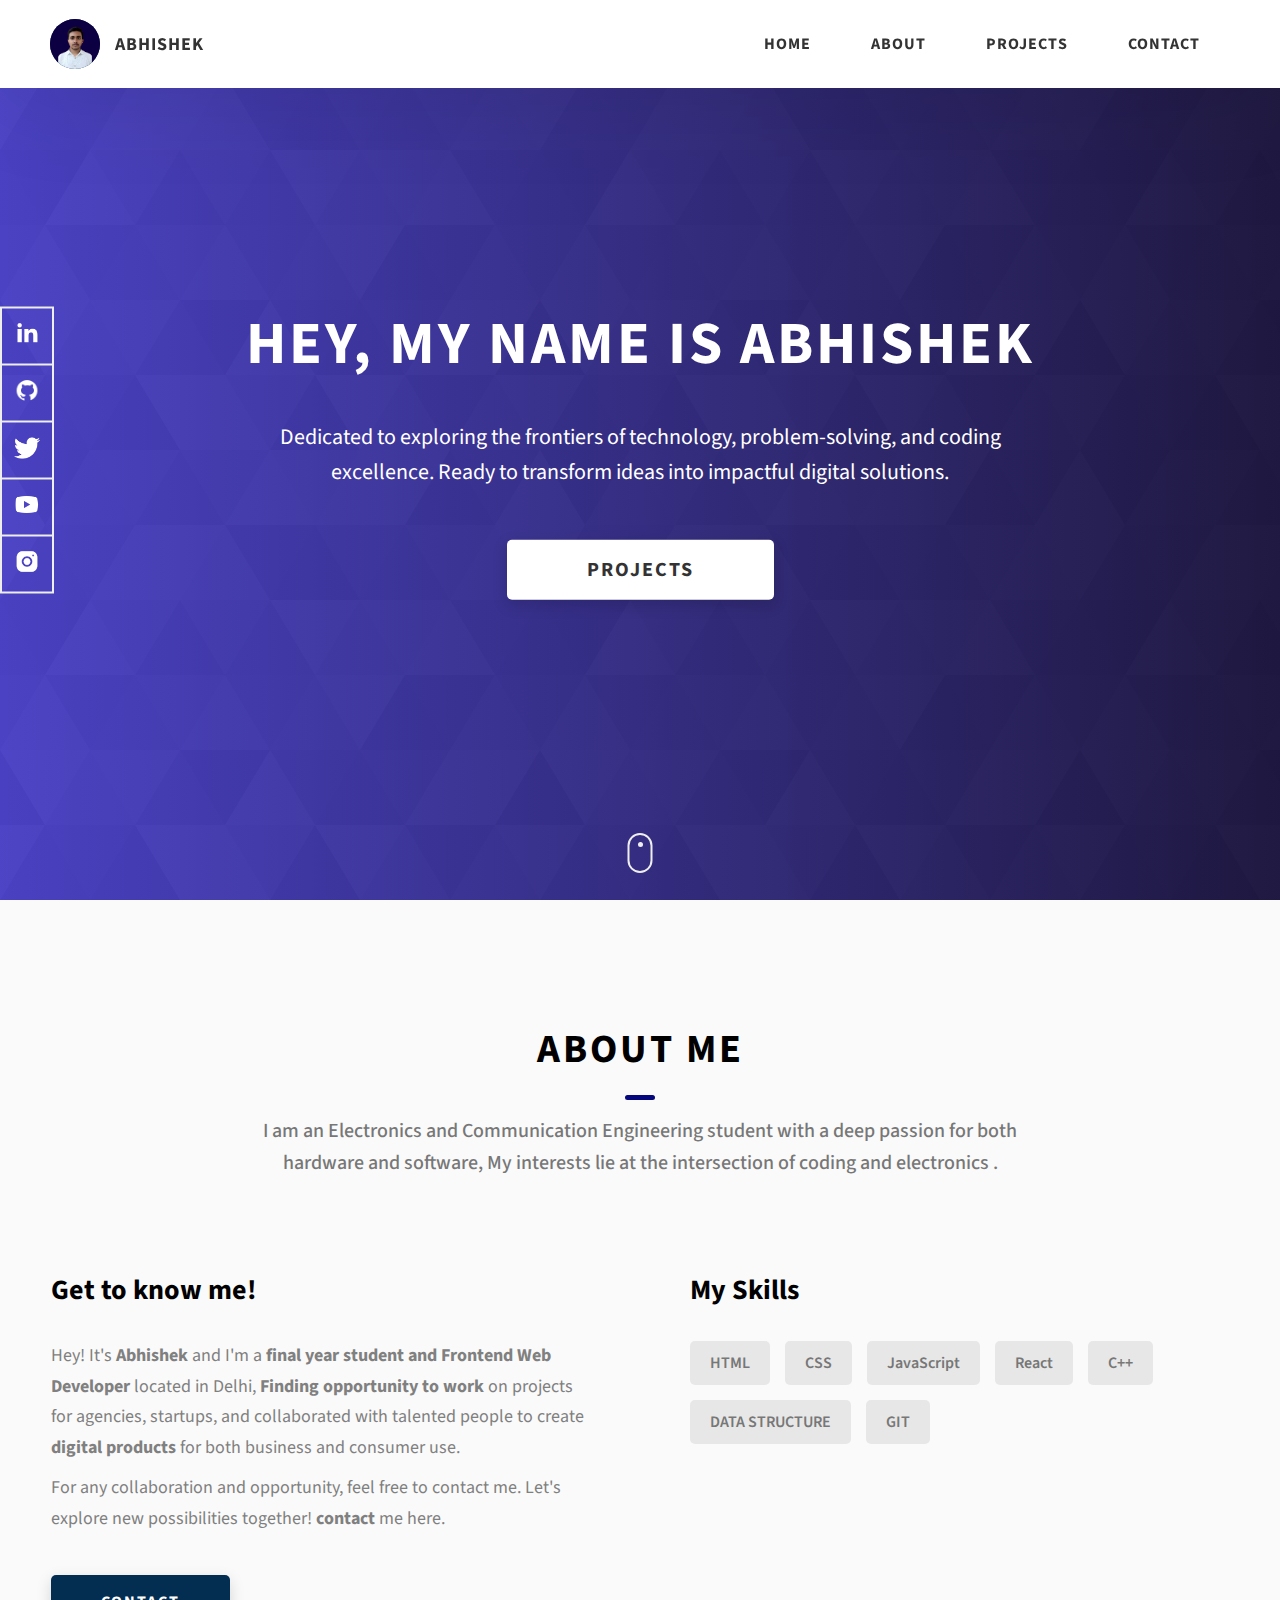
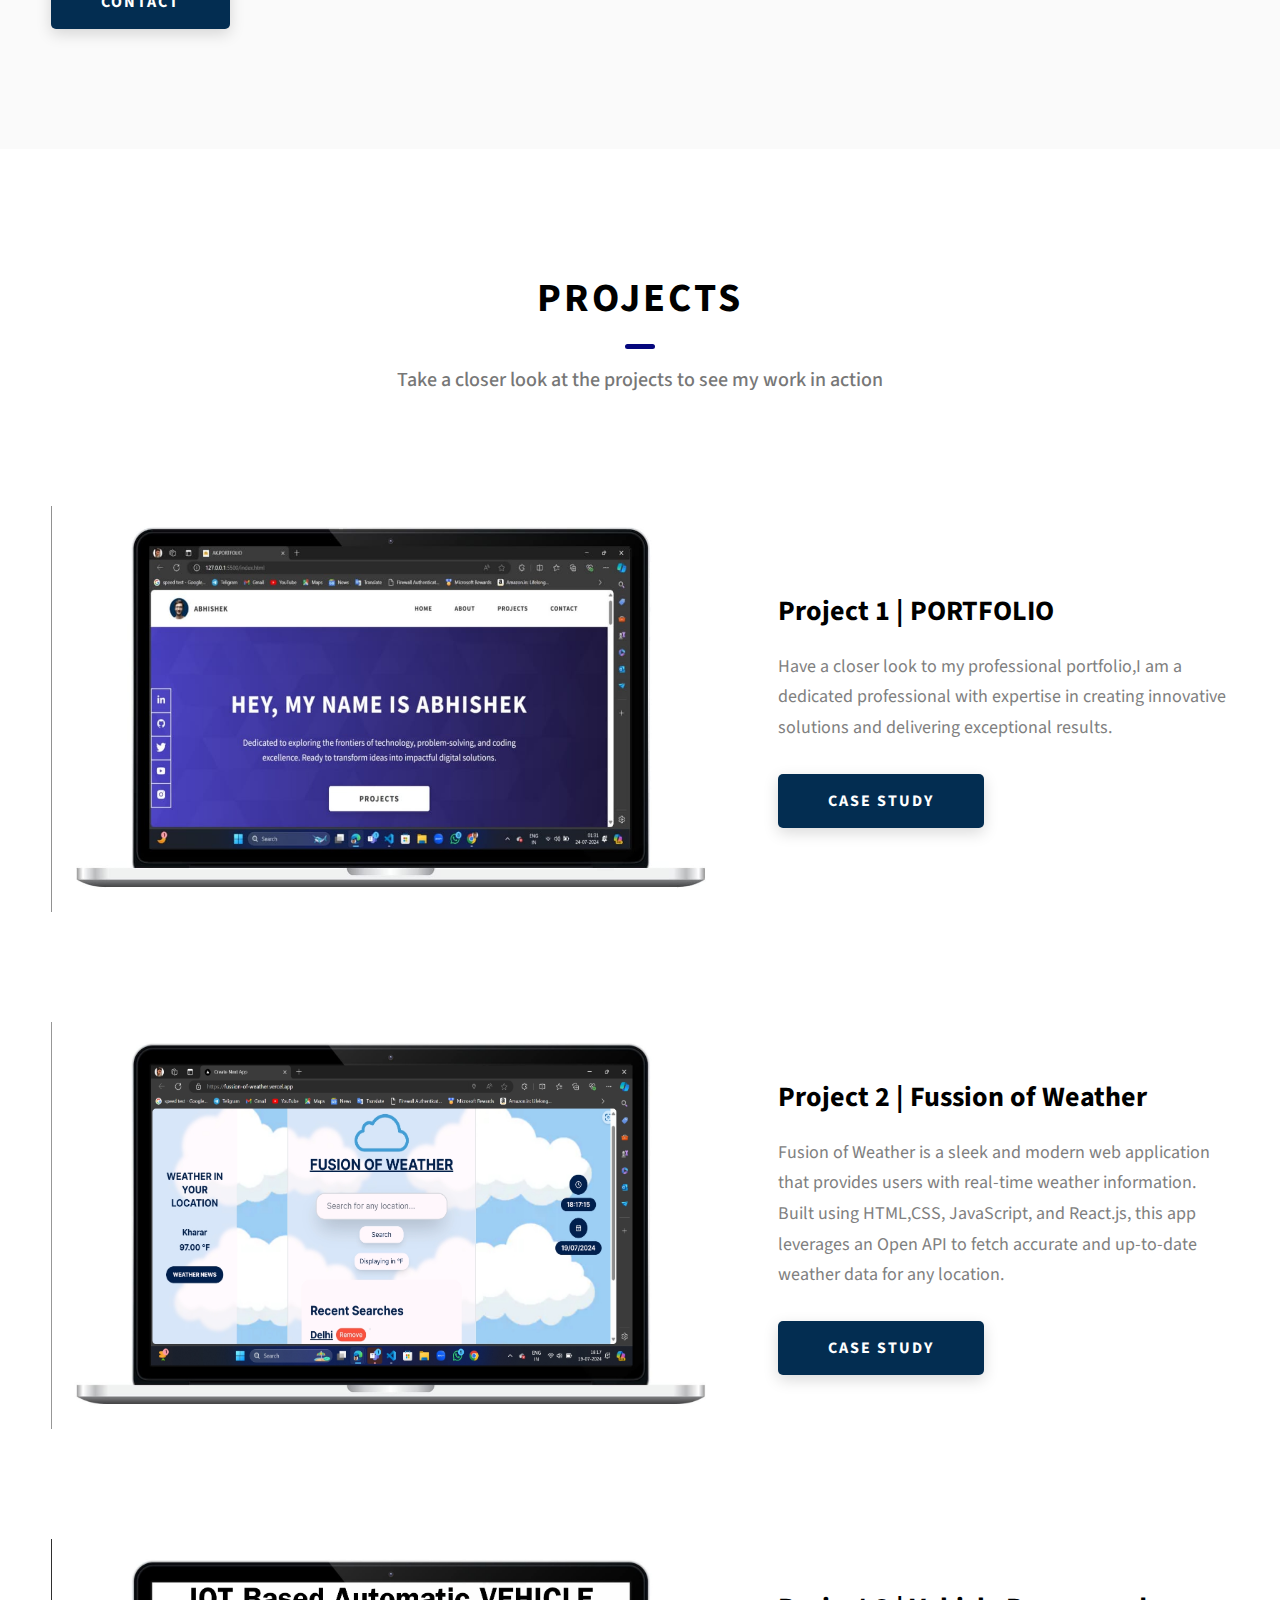
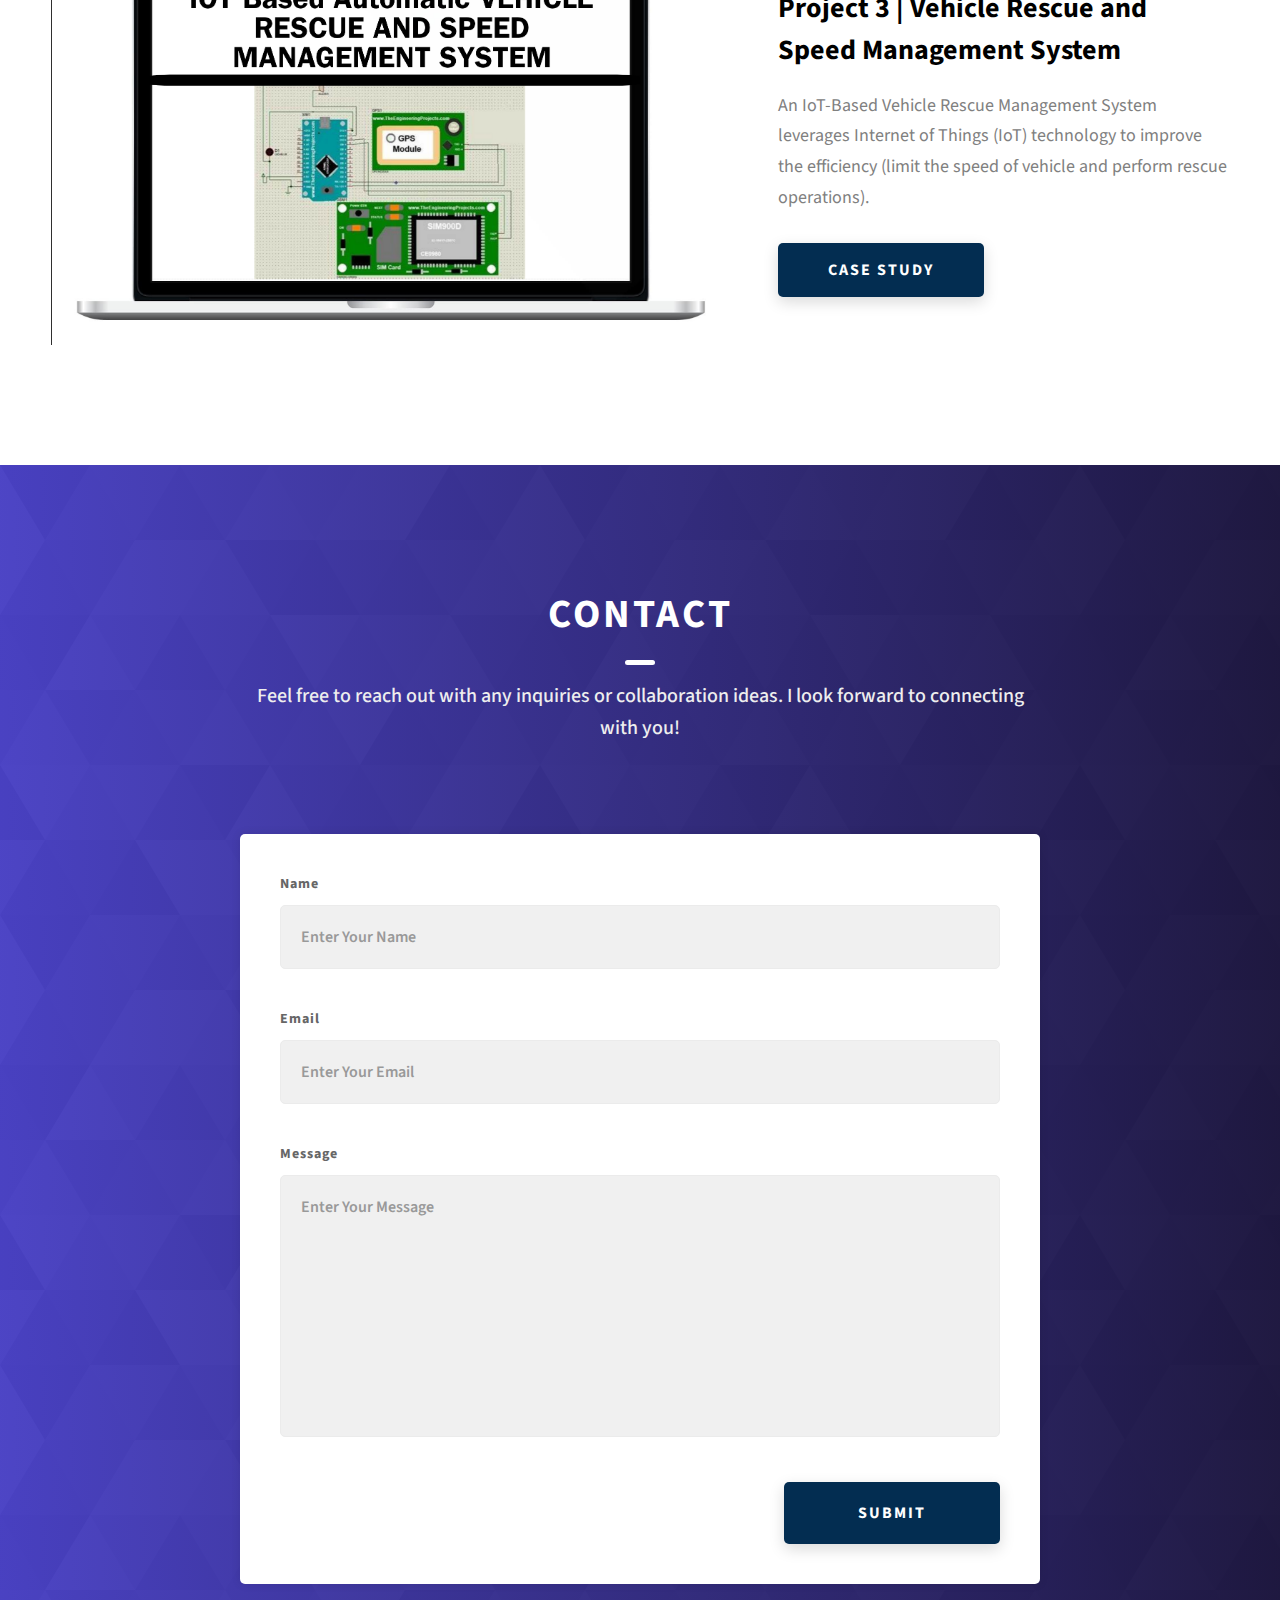
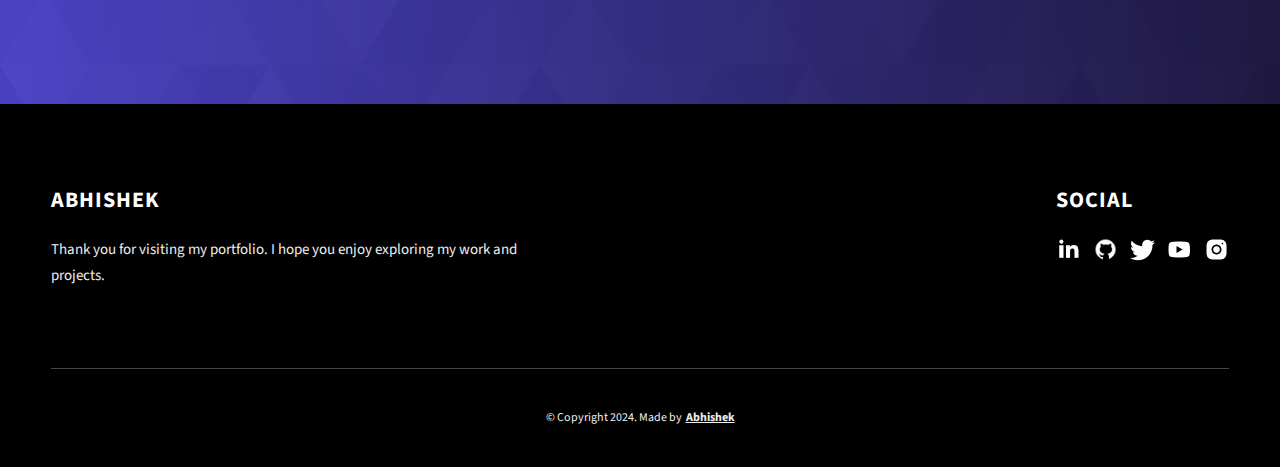
<file: index.html>
<!DOCTYPE html>
<html lang="en">
  <head>
    <meta charset="UTF-8" />
    <meta name="viewport" content="width=device-width, initial-scale=1.0" />
    <meta http-equiv="X-UA-Compatible" content="ie=edge" />
    <title>AK.PORTFOLIO</title>
    <meta name="description" content="Portfolio Template for Developer" />

    <link rel="stylesheet" href="css/style.css" />

    <link rel="preconnect" href="https://fonts.googleapis.com" />
    <link rel="preconnect" href="https://fonts.gstatic.com" crossorigin />
    <link
      href="https://fonts.googleapis.com/css2?family=Source+Sans+Pro:wght@400;600;700;900&display=swap"
      rel="stylesheet"
    />
  </head>
  <body>
    <header class="header">
      <div class="header__content">
        <div class="header__logo-container">
          <div class="header__logo-img-cont">
            <img
              src="./assets/png/pf.png"
              alt="abhishek Logo Image"
              class="header__logo-img"
            />
          </div>
          <span class="header__logo-sub">Abhishek</span>
        </div>
        <div class="header__main">
          <ul class="header__links">
            <li class="header__link-wrapper">
              <a href="./index.html" class="header__link"> Home </a>
            </li>
            <li class="header__link-wrapper">
              <a href="./index.html#about" class="header__link">About </a>
            </li>
            <li class="header__link-wrapper">
              <a href="./index.html#projects" class="header__link">
                Projects
              </a>
            </li>
            <li class="header__link-wrapper">
              <a href="./index.html#contact" class="header__link"> Contact </a>
            </li>
          </ul>
          <div class="header__main-ham-menu-cont">
            <img
              src="./assets/svg/ham-menu.svg"
              alt="hamburger menu"
              class="header__main-ham-menu"
            />
            <img
              src="./assets/svg/ham-menu-close.svg"
              alt="hamburger menu close"
              class="header__main-ham-menu-close d-none"
            />
          </div>
        </div>
      </div>
      <div class="header__sm-menu">
        <div class="header__sm-menu-content">
          <ul class="header__sm-menu-links">
            <li class="header__sm-menu-link">
              <a href="./index.html"> Home </a>
            </li>

            <li class="header__sm-menu-link">
              <a href="./index.html#about"> About </a>
            </li>

            <li class="header__sm-menu-link">
              <a href="./index.html#projects"> Projects </a>
            </li>

            <li class="header__sm-menu-link">
              <a href="./index.html#contact"> Contact </a>
            </li>
          </ul>
        </div>
      </div>
    </header>
    <section class="home-hero">
      <div class="home-hero__content">
        <h1 class="heading-primary">Hey, My name is Abhishek</h1>
        <div class="home-hero__info">
          <p class="text-primary">
            Dedicated to exploring the frontiers of technology, problem-solving, and coding excellence. Ready to transform ideas into impactful digital solutions.
          </p>
        </div>
        <div class="home-hero__cta">
          <a href="./#projects" class="btn btn--bg">Projects</a>
        </div>
      </div>
      <div class="home-hero__socials">
        <div class="home-hero__social">
          <a href="https://www.linkedin.com/in/abhishek-3028192a3/" class="home-hero__social-icon-link">
            <img
              src="./assets/png/linkedin-ico.png"
              alt="icon"
              class="home-hero__social-icon"
            />
          </a>
        </div>
        <div class="home-hero__social">
          <a href="https://github.com/Ak-official881/" class="home-hero__social-icon-link">
            <img
              src="./assets/png/github-ico.png"
              alt="icon"
              class="home-hero__social-icon"
            />
          </a>
        </div>
        <div class="home-hero__social">
          <a href="#" class="home-hero__social-icon-link">
            <img
              src="./assets/png/twitter-ico.png"
              alt="icon"
              class="home-hero__social-icon"
            />
          </a>
        </div>
        <div class="home-hero__social">
          <a href="www.youtube.com" class="home-hero__social-icon-link">
            <img
              src="./assets/png/yt-ico.png"
              alt="icon"
              class="home-hero__social-icon"
            />
          </a>
        </div>
        <div class="home-hero__social">
          <a
            href="https://www.instagram.com/singh.abhishek881/"
            class="home-hero__social-icon-link home-hero__social-icon-link--bd-none"
          >
            <img
              src="./assets/png/insta-ico.png"
              alt="icon"
              class="home-hero__social-icon"
            />
          </a>
        </div>
      </div>
      <div class="home-hero__mouse-scroll-cont">
        <div class="mouse"></div>
      </div>
    </section>
    <section id="about" class="about sec-pad">
      <div class="main-container">
        <h2 class="heading heading-sec heading-sec__mb-med">
          <span class="heading-sec__main">About Me</span>
          <span class="heading-sec__sub">
            I am an Electronics and Communication Engineering student with a deep passion for both hardware and software, My interests lie at the intersection of coding and electronics .
          </span>
        </h2>
        <div class="about__content">
          <div class="about__content-main">
            <h3 class="about__content-title">Get to know me!</h3>
            <div class="about__content-details">
              <p class="about__content-details-para">
                Hey! It's
                <strong>Abhishek</strong>
                and I'm a <strong> final year student and Frontend Web Developer </strong> located in
                Delhi,
                <strong> Finding opportunity to work</strong>
                on projects for agencies, startups, and collaborated
                with talented people to create
                <strong>digital products </strong>
                for both business and consumer use.
              </p>
              <p class="about__content-details-para">
                For any collaboration and opportunity, feel free to contact me. Let's explore new possibilities together!
                <strong>contact</strong> me here.
              </p>
            </div>
            <a href="./#contact" class="btn btn--med btn--theme dynamicBgClr"
              >Contact</a
            >
          </div>
          <div class="about__content-skills">
            <h3 class="about__content-title">My Skills</h3>
            <div class="skills">
              <div class="skills__skill">HTML</div>
              <div class="skills__skill">CSS</div>
              <div class="skills__skill">JavaScript</div>
              <div class="skills__skill">React</div>
              <div class="skills__skill">C++</div>
              <div class="skills__skill">DATA STRUCTURE</div>
              <div class="skills__skill">GIT</div>
              <!-- <div class="skills__skill">Wordpress</div>
              <div class="skills__skill">Google ADS</div>
              <div class="skills__skill">Facebook Ads</div>
              <div class="skills__skill">Android</div>
              <div class="skills__skill">IOS</div> -->
            </div>
          </div>
        </div>
      </div>
    </section>
    <section id="projects" class="projects sec-pad">
      <div class="main-container">
        <h2 class="heading heading-sec heading-sec__mb-bg">
          <span class="heading-sec__main">Projects</span>
          <span class="heading-sec__sub">
            Take a closer look at the projects to see my work in action
          </span>
        </h2>

        <div class="projects__content">
            
          <div class="projects__row">
            <div class="projects__row-img-cont">
              <img
                src="./assets/jpeg/p1.jpg"
                alt="Software Screenshot"
                class="projects__row-img"
                loading="lazy"
              />
            </div>
            <div class="projects__row-content">
              <h3 class="projects__row-content-title">Project 1 | PORTFOLIO</h3>
              <p class="projects__row-content-desc">
                Have a closer look to my professional portfolio,I am a dedicated professional with expertise in creating innovative solutions and delivering exceptional results.
              </p>
              <a
                href="./project-1.html"
                class="btn btn--med btn--theme dynamicBgClr"
                target="_blank"
                >Case Study</a
              >
            </div>
          </div> 

          <div class="projects__row">
            <div class="projects__row-img-cont">
              <img
                src="./assets/jpeg/p2.jpg"
                alt="Software Screenshot"
                class="projects__row-img"
                loading="lazy"
              />
            </div>
            <div class="projects__row-content">
              <h3 class="projects__row-content-title">Project 2 | Fussion of Weather</h3>
              <p class="projects__row-content-desc">
                Fusion of Weather is a sleek and modern web application that provides users with real-time weather information. Built using HTML,CSS, JavaScript, and React.js, this app leverages an Open API to fetch accurate and up-to-date weather data for any location.
              </p>
              <a
                href="./project-2.html"
                class="btn btn--med btn--theme dynamicBgClr"
                target="_blank"
                >Case Study</a
              >
            </div>
          </div>
          <div class="projects__row">
            <div class="projects__row-img-cont">
              <img
                src="./assets/jpeg/P3.jpg"
                alt="Software Screenshot"
                class="projects__row-img"
                loading="lazy"
              />
            </div>
            <div class="projects__row-content">
              <h3 class="projects__row-content-title">Project 3 | Vehicle Rescue and Speed Management System</h3>
              <p class="projects__row-content-desc">
                An IoT-Based Vehicle Rescue Management System leverages Internet of Things (IoT) technology to improve the efficiency (limit the speed of vehicle and perform rescue operations).
              </p>
              <a
                href="./project-3.html"
                class="btn btn--med btn--theme dynamicBgClr"
                target="_blank"
                >Case Study</a
              >
            </div>
          </div>
        </div>
      </div>
    </section>
    <section id="contact" class="contact sec-pad dynamicBg">
      <div class="main-container">
        <h2 class="heading heading-sec heading-sec__mb-med">
          <span class="heading-sec__main heading-sec__main--lt">Contact</span>
          <span class="heading-sec__sub heading-sec__sub--lt">
            Feel free to reach out with any inquiries or collaboration ideas. I look forward to connecting with you!
          </span>
        </h2>
        <div class="contact__form-container">
          <form action="#" class="contact__form">
            <div class="contact__form-field">
              <label class="contact__form-label" for="name">Name</label>
              <input
                required
                placeholder="Enter Your Name"
                type="text"
                class="contact__form-input"
                name="name"
                id="name"
              />
            </div>
            <div class="contact__form-field">
              <label class="contact__form-label" for="email">Email</label>
              <input
                required
                placeholder="Enter Your Email"
                type="text"
                class="contact__form-input"
                name="email"
                id="email"
              />
            </div>
            <div class="contact__form-field">
              <label class="contact__form-label" for="message">Message</label>
              <textarea
                required
                cols="30"
                rows="10"
                class="contact__form-input"
                placeholder="Enter Your Message"
                name="message"
                id="message"
              ></textarea>
            </div>
            <button type="submit" class="btn btn--theme contact__btn">
              Submit
            </button>
          </form>
        </div>
      </div>
    </section>
    <footer class="main-footer">
      <div class="main-container">
        <div class="main-footer__upper">
          <div class="main-footer__row main-footer__row-1">
            <h2 class="heading heading-sm main-footer__heading-sm">
              <span>Social</span>
            </h2>
            <div class="main-footer__social-cont">
              <a target="_blank" rel="noreferrer" href="https://www.linkedin.com/in/abhishek-3028192a3/">
                <img
                  class="main-footer__icon"
                  src="./assets/png/linkedin-ico.png"
                  alt="icon"
                />
              </a>
              <a target="_blank" rel="noreferrer" href="https://github.com/Abhisheksingh881">
                <img
                  class="main-footer__icon"
                  src="./assets/png/github-ico.png"
                  alt="icon"
                />
              </a>
              <a target="_blank" rel="noreferrer" href="https://x.com/?lang=en">
                <img
                  class="main-footer__icon"
                  src="./assets/png/twitter-ico.png"
                  alt="icon"
                />
              </a>
              <a target="_blank" rel="noreferrer" href="https://www.youtube.com/">
                <img
                  class="main-footer__icon"
                  src="./assets/png/yt-ico.png"
                  alt="icon"
                />
              </a>
              <a target="_blank" rel="noreferrer" href="https://www.instagram.com/singh.abhishek881/">
                <img
                  class="main-footer__icon main-footer__icon--mr-none"
                  src="./assets/png/insta-ico.png"
                  alt="icon"
                />
              </a>
            </div>
          </div>
          <div class="main-footer__row main-footer__row-2">
            <h4 class="heading heading-sm text-lt">ABHISHEK</h4>
            <p class="main-footer__short-desc">
            Thank you for visiting my portfolio. I hope you enjoy exploring my work and projects.
            </p>
          </div>
        </div>

        <!-- If you give me some credit or shoutout here by linking to my website, then it will be a big thing for me and will help me a lot :) -->
        <div class="main-footer__lower">
          &copy; Copyright 2024. Made by
          <a rel="noreferrer" target="_blank" 
            >Abhishek</a
          >
        </div>
      </div>
    </footer>

    <script src="./index.js"></script>
  </body>
</html>
</file>
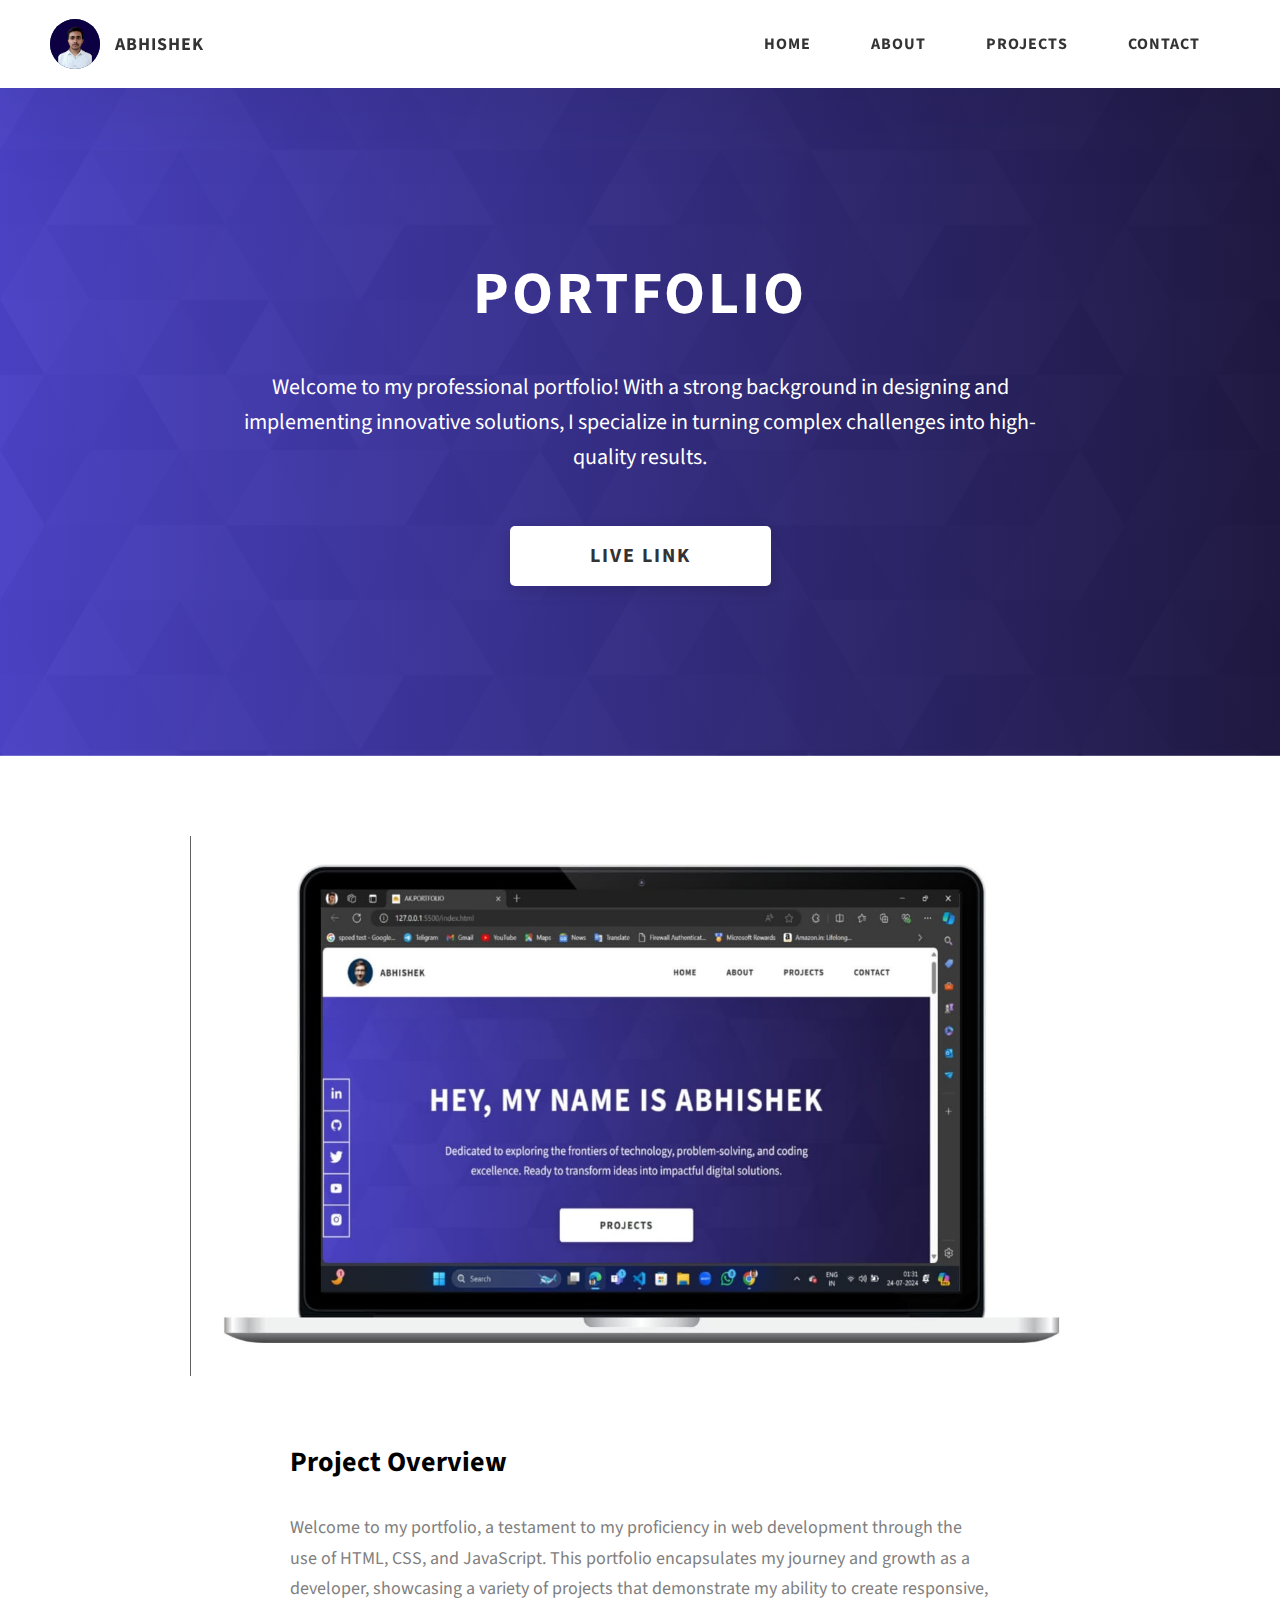
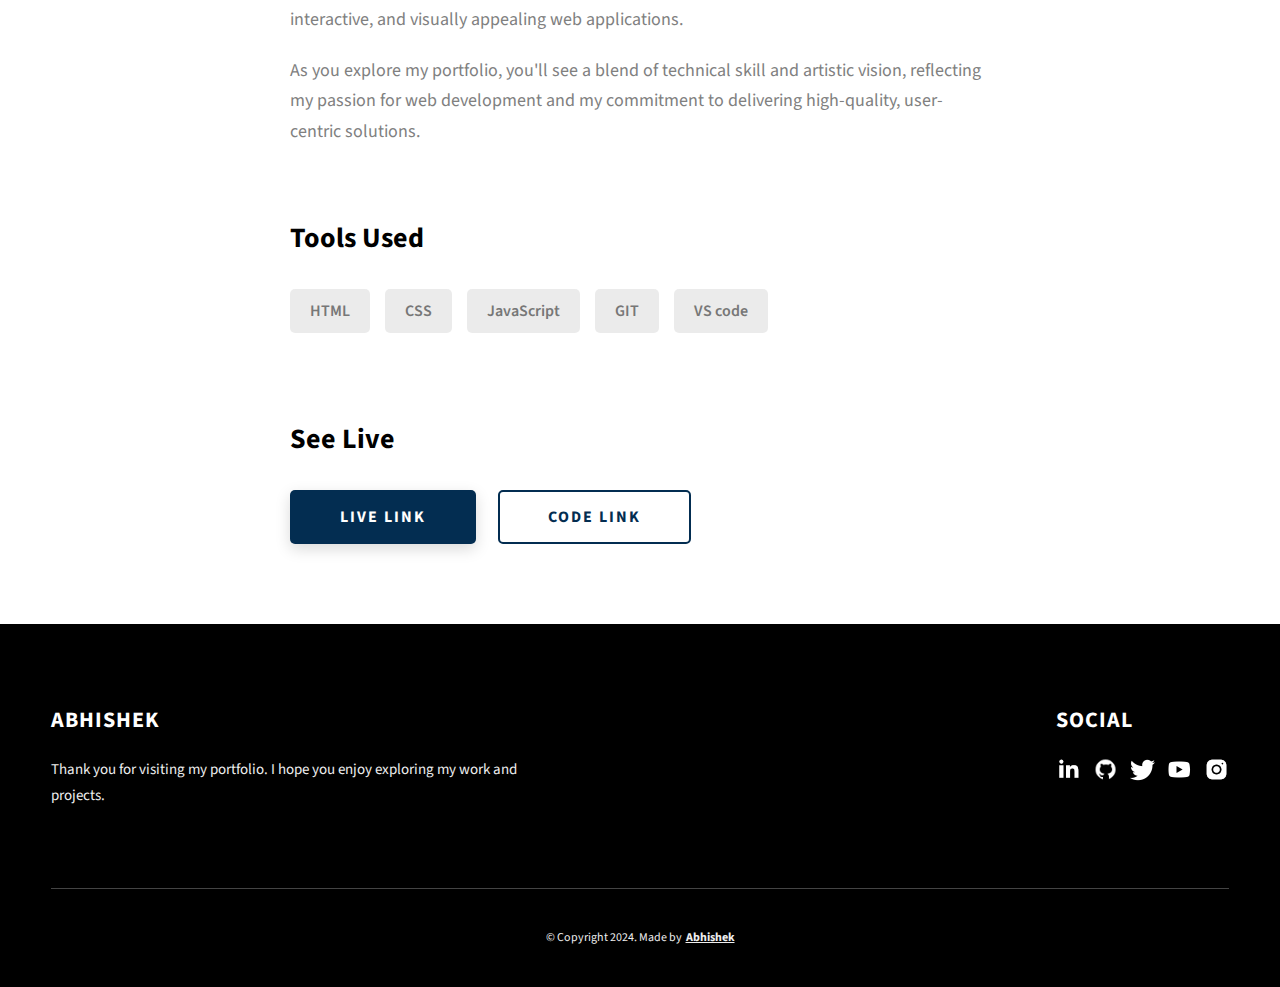
<file: project-1.html>
<!DOCTYPE html>
<html lang="en">
  <head>
    <meta charset="UTF-8" />
    <meta name="viewport" content="width=device-width, initial-scale=1.0" />
    <meta http-equiv="X-UA-Compatible" content="ie=edge" />
    <title>Case Study of Project 3</title>
    <meta name="description" content="Case study page of Project" />

    <link rel="stylesheet" href="css/style.css" />

    <link rel="preconnect" href="https://fonts.googleapis.com" />
    <link rel="preconnect" href="https://fonts.gstatic.com" crossorigin />
    <link
      href="https://fonts.googleapis.com/css2?family=Source+Sans+Pro:wght@400;600;700;900&display=swap"
      rel="stylesheet"
    />
  </head>
  <body>
    <header class="header">
      <div class="header__content">
        <div class="header__logo-container">
          <div class="header__logo-img-cont">
            <img
              src="./assets/png/pf.png"
              alt="Ram Maheshwari Logo Image"
              class="header__logo-img"
            />
          </div>
          <span class="header__logo-sub">ABHISHEK</span>
        </div>
        <div class="header__main">
          <ul class="header__links">
            <li class="header__link-wrapper">
              <a href="./index.html" class="header__link"> Home </a>
            </li>
            <li class="header__link-wrapper">
              <a href="./index.html#about" class="header__link">About </a>
            </li>
            <li class="header__link-wrapper">
              <a href="./index.html#projects" class="header__link">
                Projects
              </a>
            </li>
            <li class="header__link-wrapper">
              <a href="./index.html#contact" class="header__link"> Contact </a>
            </li>
          </ul>
          <div class="header__main-ham-menu-cont">
            <img
              src="./assets/svg/ham-menu.svg"
              alt="hamburger menu"
              class="header__main-ham-menu"
            />
            <img
              src="./assets/svg/ham-menu-close.svg"
              alt="hamburger menu close"
              class="header__main-ham-menu-close d-none"
            />
          </div>
        </div>
      </div>
      <div class="header__sm-menu">
        <div class="header__sm-menu-content">
          <ul class="header__sm-menu-links">
            <li class="header__sm-menu-link">
              <a href="./index.html"> Home </a>
            </li>

            <li class="header__sm-menu-link">
              <a href="./index.html#about"> About </a>
            </li>

            <li class="header__sm-menu-link">
              <a href="./index.html#projects"> Projects </a>
            </li>

            <li class="header__sm-menu-link">
              <a href="./index.html#contact"> Contact </a>
            </li>
          </ul>
        </div>
      </div>
    </header>
    <section class="project-cs-hero">
      <div class="project-cs-hero__content">
        <h1 class="heading-primary">PORTFOLIO</h1>
        <div class="project-cs-hero__info">
          <p class="text-primary">
            Welcome to my professional portfolio! With a strong background in designing and implementing innovative solutions, I specialize in turning complex challenges into high-quality results.
          </p>
        </div>
        <div class="project-cs-hero__cta">
          <a href="/index.html" class="btn btn--bg" target="_blank">Live Link</a>
        </div>
      </div>
    </section>
    <section class="project-details">
      <div class="main-container">
        <div class="project-details__content">
          <div class="project-details__showcase-img-cont">
            <img
              src="./assets/jpeg/p1.jpg"
              alt="Project Image"
              class="project-details__showcase-img"
            />
          </div>
          <div class="project-details__content-main">
            <div class="project-details__desc">
              <h3 class="project-details__content-title">Project Overview</h3>
              <p class="project-details__desc-para">
                Welcome to my portfolio, a testament to my proficiency in web development through the use of HTML, CSS, and JavaScript. This portfolio encapsulates my journey and growth as a developer, showcasing a variety of projects that demonstrate my ability to create responsive, interactive, and visually appealing web applications.
              </p>
              <p class="project-details__desc-para">
                As you explore my portfolio, you'll see a blend of technical skill and artistic vision, reflecting my passion for web development and my commitment to delivering high-quality, user-centric solutions.
              </p>
            </div>
            <div class="project-details__tools-used">
              <h3 class="project-details__content-title">Tools Used</h3>
              <div class="skills">
                <div class="skills__skill">HTML</div>
                <div class="skills__skill">CSS</div>
                <div class="skills__skill">JavaScript</div>
                <div class="skills__skill">GIT</div>
                <div class="skills__skill">VS code</div>
                <!-- <div class="skills__skill">Shopify</div>
                <div class="skills__skill">Wordpress</div>
                <div class="skills__skill">Google ADS</div>
                <div class="skills__skill">Facebook Ads</div>
                <div class="skills__skill">Android</div>
                <div class="skills__skill">IOS</div> -->
              </div>
            </div>
            <div class="project-details__links">
              <h3 class="project-details__content-title">See Live</h3>
              <a
                href="/index.html"
                class="btn btn--med btn--theme project-details__links-btn"
                target="_blank"
                >Live Link</a
              >
              <a
                href="#"
                class="btn btn--med btn--theme-inv project-details__links-btn"
                target="_blank"
                >Code Link</a
              >
            </div>
          </div>
        </div>
      </div>
    </section>
    <footer class="main-footer">
      <div class="main-container">
        <div class="main-footer__upper">
          <div class="main-footer__row main-footer__row-1">
            <h2 class="heading heading-sm main-footer__heading-sm">
              <span>Social</span>
            </h2>
            <div class="main-footer__social-cont">
              <a target="_blank" rel="noreferrer" href="https://www.linkedin.com/in/abhishek-3028192a3/">
                <img
                  class="main-footer__icon"
                  src="./assets/png/linkedin-ico.png"
                  alt="icon"
                />
              </a>
              <a target="_blank" rel="noreferrer" href="https://github.com/Abhisheksingh881">
                <img
                  class="main-footer__icon"
                  src="./assets/png/github-ico.png"
                  alt="icon"
                />
              </a>
              <a target="_blank" rel="noreferrer" href="https://x.com/?lang=en">
                <img
                  class="main-footer__icon"
                  src="./assets/png/twitter-ico.png"
                  alt="icon"
                />
              </a>
              <a target="_blank" rel="noreferrer" href="https://www.youtube.com/">
                <img
                  class="main-footer__icon"
                  src="./assets/png/yt-ico.png"
                  alt="icon"
                />
              </a>
              <a target="_blank" rel="noreferrer" href="https://www.instagram.com/singh.abhishek881/">
                <img
                  class="main-footer__icon main-footer__icon--mr-none"
                  src="./assets/png/insta-ico.png"
                  alt="icon"
                />
              </a>
            </div>
          </div>
          <div class="main-footer__row main-footer__row-2">
            <h4 class="heading heading-sm text-lt">ABHISHEK</h4>
            <p class="main-footer__short-desc">
              Thank you for visiting my portfolio. I hope you enjoy exploring my work and projects.
            </p>
          </div>
        </div>

        <div class="main-footer__lower">
          &copy; Copyright 2024. Made by
          <a rel="noreferrer" target="_blank"
            >Abhishek</a
          >
        </div>
      </div>
    </footer>
    <script src="./index.js"></script>
  </body>
</html>
</file>
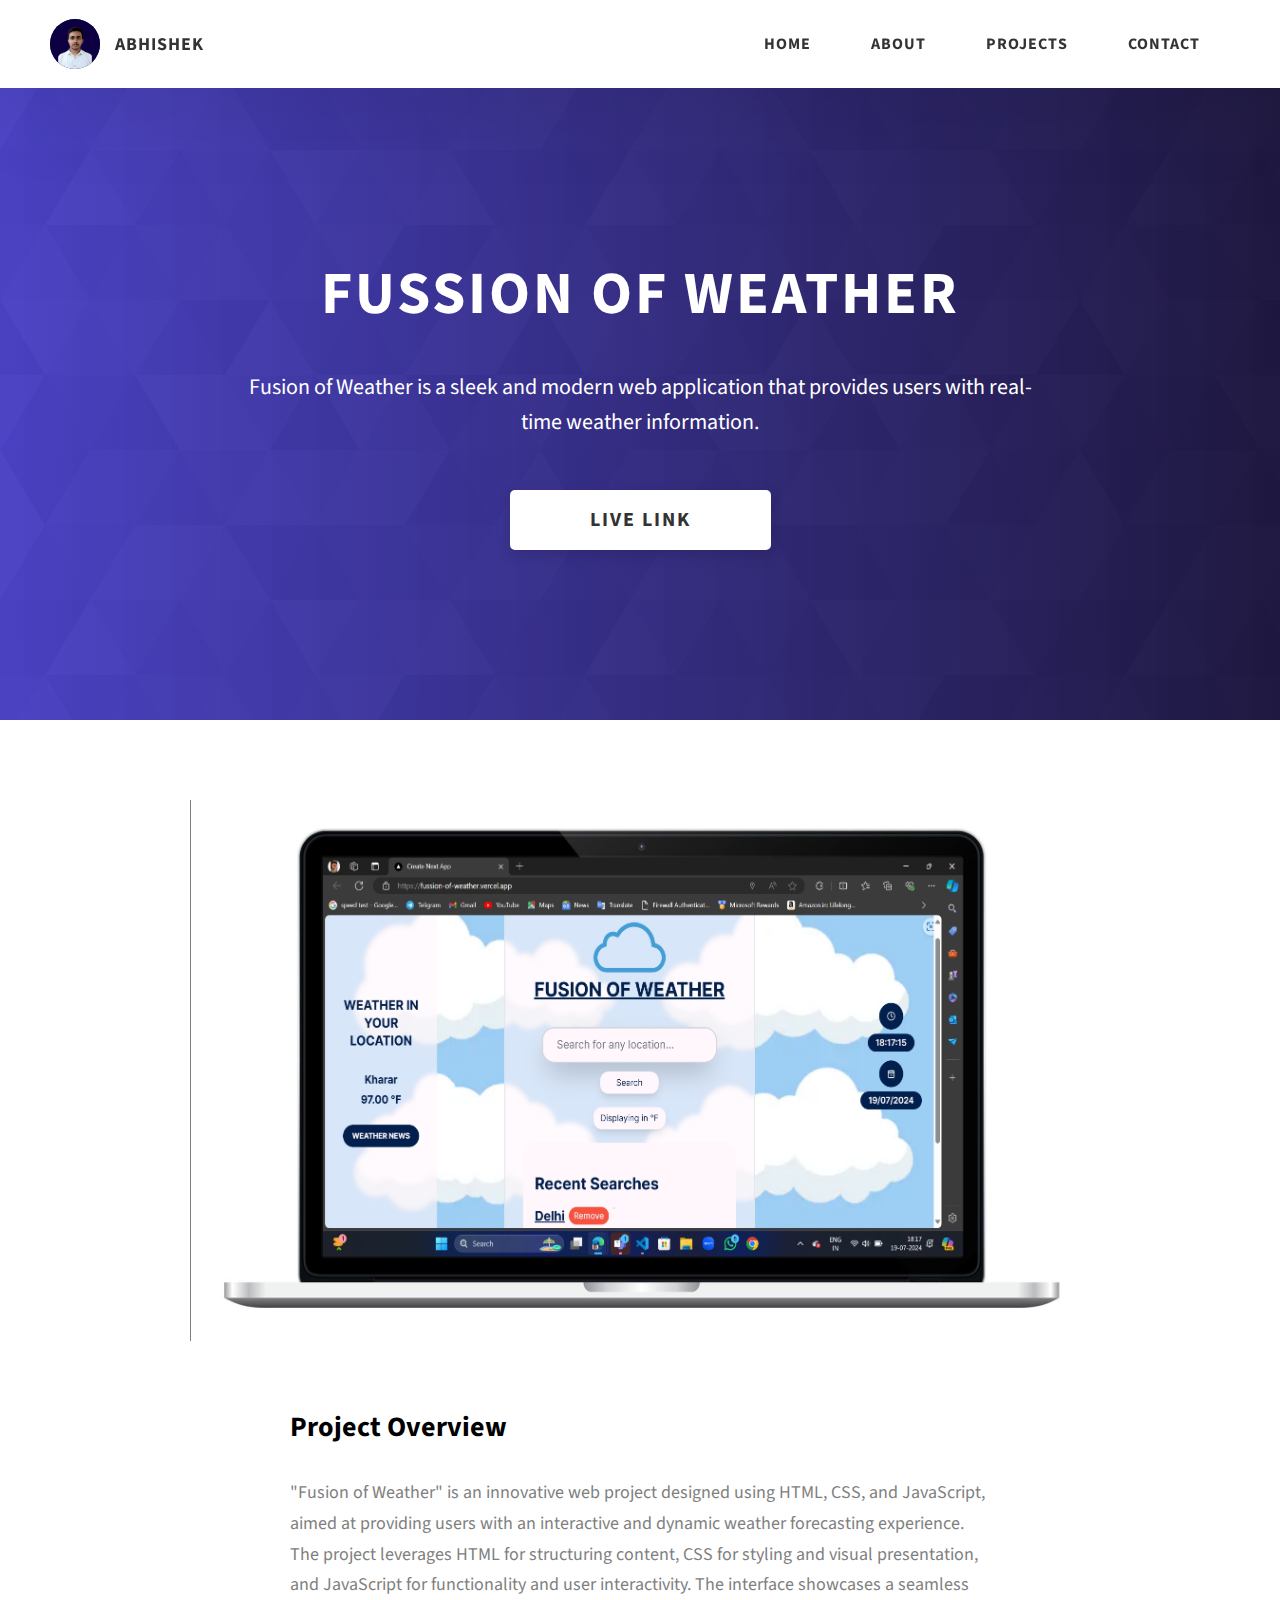
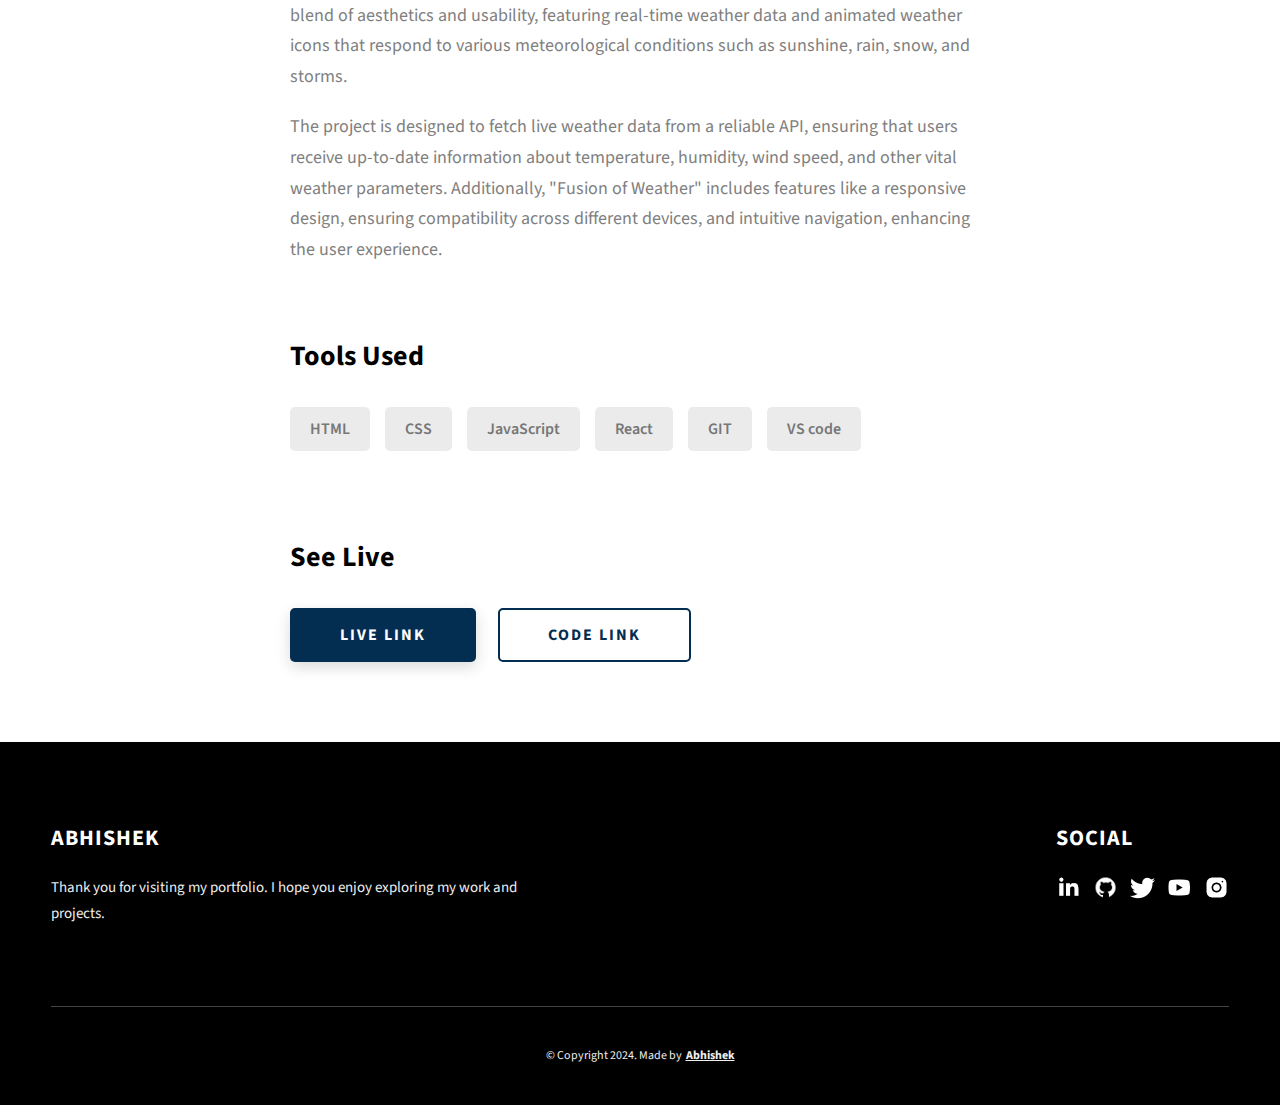
<file: project-2.html>
<!DOCTYPE html>
<html lang="en">
  <head>
    <meta charset="UTF-8" />
    <meta name="viewport" content="width=device-width, initial-scale=1.0" />
    <meta http-equiv="X-UA-Compatible" content="ie=edge" />
    <title>Case Study of Project 1</title>
    <meta name="description" content="Case study page of Project" />

    <link rel="stylesheet" href="css/style.css" />

    <link rel="preconnect" href="https://fonts.googleapis.com" />
    <link rel="preconnect" href="https://fonts.gstatic.com" crossorigin />
    <link
      href="https://fonts.googleapis.com/css2?family=Source+Sans+Pro:wght@400;600;700;900&display=swap"
      rel="stylesheet"
    />
  </head>
  <body>
    <header class="header">
      <div class="header__content">
        <div class="header__logo-container">
          <div class="header__logo-img-cont">
            <img
              src="./assets/png/pf.png"
              alt="Ram Maheshwari Logo Image"
              class="header__logo-img"
            />
          </div>
          <span class="header__logo-sub">ABHISHEK</span>
        </div>
        <div class="header__main">
          <ul class="header__links">
            <li class="header__link-wrapper">
              <a href="./index.html" class="header__link"> Home </a>
            </li>
            <li class="header__link-wrapper">
              <a href="./index.html#about" class="header__link">About </a>
            </li>
            <li class="header__link-wrapper">
              <a href="./index.html#projects" class="header__link">
                Projects
              </a>
            </li>
            <li class="header__link-wrapper">
              <a href="./index.html#contact" class="header__link"> Contact </a>
            </li>
          </ul>
          <div class="header__main-ham-menu-cont">
            <img
              src="./assets/svg/ham-menu.svg"
              alt="hamburger menu"
              class="header__main-ham-menu"
            />
            <img
              src="./assets/svg/ham-menu-close.svg"
              alt="hamburger menu close"
              class="header__main-ham-menu-close d-none"
            />
          </div>
        </div>
      </div>
      <div class="header__sm-menu">
        <div class="header__sm-menu-content">
          <ul class="header__sm-menu-links">
            <li class="header__sm-menu-link">
              <a href="./index.html"> Home </a>
            </li>

            <li class="header__sm-menu-link">
              <a href="./index.html#about"> About </a>
            </li>

            <li class="header__sm-menu-link">
              <a href="./index.html#projects"> Projects </a>
            </li>

            <li class="header__sm-menu-link">
              <a href="./index.html#contact"> Contact </a>
            </li>
          </ul>
        </div>
      </div>
    </header>
    <section class="project-cs-hero">
      <div class="project-cs-hero__content">
        <h1 class="heading-primary">Fussion of Weather</h1>
        <div class="project-cs-hero__info">
          <p class="text-primary">
            Fusion of Weather is a sleek and modern web application that provides users with real-time weather information.
          </p>
        </div>
        <div class="project-cs-hero__cta">
          <a href="https://fussion-of-weather.vercel.app/" class="btn btn--bg" target="_blank">Live Link</a>
        </div>
      </div>
    </section>
    <section class="project-details">
      <div class="main-container">
        <div class="project-details__content">
          <div class="project-details__showcase-img-cont">
            <img
              src="./assets/jpeg/p2.jpg"
              alt="Project Image"
              class="project-details__showcase-img"
            />
          </div>
          <div class="project-details__content-main">
            <div class="project-details__desc">
              <h3 class="project-details__content-title">Project Overview</h3>
              <p class="project-details__desc-para">
                "Fusion of Weather" is an innovative web project designed using HTML, CSS, and JavaScript, aimed at providing users with an interactive and dynamic weather forecasting experience. The project leverages HTML for structuring content, CSS for styling and visual presentation, and JavaScript for functionality and user interactivity. The interface showcases a seamless blend of aesthetics and usability, featuring real-time weather data and animated weather icons that respond to various meteorological conditions such as sunshine, rain, snow, and storms.
              </p>
              <p class="project-details__desc-para">
                The project is designed to fetch live weather data from a reliable API, ensuring that users receive up-to-date information about temperature, humidity, wind speed, and other vital weather parameters. Additionally, "Fusion of Weather" includes features like a responsive design, ensuring compatibility across different devices, and intuitive navigation, enhancing the user experience.
              </p>
            </div>
            <div class="project-details__tools-used">
              <h3 class="project-details__content-title">Tools Used</h3>
              <div class="skills">
                <div class="skills__skill">HTML</div>
                <div class="skills__skill">CSS</div>
                <div class="skills__skill">JavaScript</div>
                <div class="skills__skill">React</div>
                <div class="skills__skill">GIT</div>
                <div class="skills__skill">VS code</div>
                <!-- <div class="skills__skill">Wordpress</div>
                <div class="skills__skill">Google ADS</div>
                <div class="skills__skill">Facebook Ads</div>
                <div class="skills__skill">Android</div>
                <div class="skills__skill">IOS</div> -->
              </div>
            </div>
            <div class="project-details__links">
              <h3 class="project-details__content-title">See Live</h3>
              <a
                href="https://fussion-of-weather.vercel.app/"
                class="btn btn--med btn--theme project-details__links-btn"
                target="_blank"
                >Live Link</a
              >
              <a
                href="https://github.com/Abhisheksingh881/fussion_of_weather"
                class="btn btn--med btn--theme-inv project-details__links-btn"
                target="_blank"
                >Code Link</a
              >
            </div>
          </div>
        </div>
      </div>
    </section>
    <footer class="main-footer">
      <div class="main-container">
        <div class="main-footer__upper">
          <div class="main-footer__row main-footer__row-1">
            <h2 class="heading heading-sm main-footer__heading-sm">
              <span>Social</span>
            </h2>
            <div class="main-footer__social-cont">
              <a target="_blank" rel="noreferrer" href="https://www.linkedin.com/in/abhishek-3028192a3/">
                <img
                  class="main-footer__icon"
                  src="./assets/png/linkedin-ico.png"
                  alt="icon"
                />
              </a>
              <a target="_blank" rel="noreferrer" href="https://github.com/Abhisheksingh881">
                <img
                  class="main-footer__icon"
                  src="./assets/png/github-ico.png"
                  alt="icon"
                />
              </a>
              <a target="_blank" rel="noreferrer" href="https://x.com/?lang=en">
                <img
                  class="main-footer__icon"
                  src="./assets/png/twitter-ico.png"
                  alt="icon"
                />
              </a>
              <a target="_blank" rel="noreferrer" href="https://www.youtube.com/">
                <img
                  class="main-footer__icon"
                  src="./assets/png/yt-ico.png"
                  alt="icon"
                />
              </a>
              <a target="_blank" rel="noreferrer" href="https://www.instagram.com/singh.abhishek881/">
                <img
                  class="main-footer__icon main-footer__icon--mr-none"
                  src="./assets/png/insta-ico.png"
                  alt="icon"
                />
              </a>
            </div>
          </div>
          <div class="main-footer__row main-footer__row-2">
            <h4 class="heading heading-sm text-lt">ABHISHEK</h4>
            <p class="main-footer__short-desc">
              Thank you for visiting my portfolio. I hope you enjoy exploring my work and projects.
            </p>
          </div>
        </div>

        <div class="main-footer__lower">
          &copy; Copyright 2024. Made by
          <a rel="noreferrer" target="_blank"
            >Abhishek</a
          >
        </div>
      </div>
    </footer>
    <script src="./index.js"></script>
  </body>
</html>
</file>
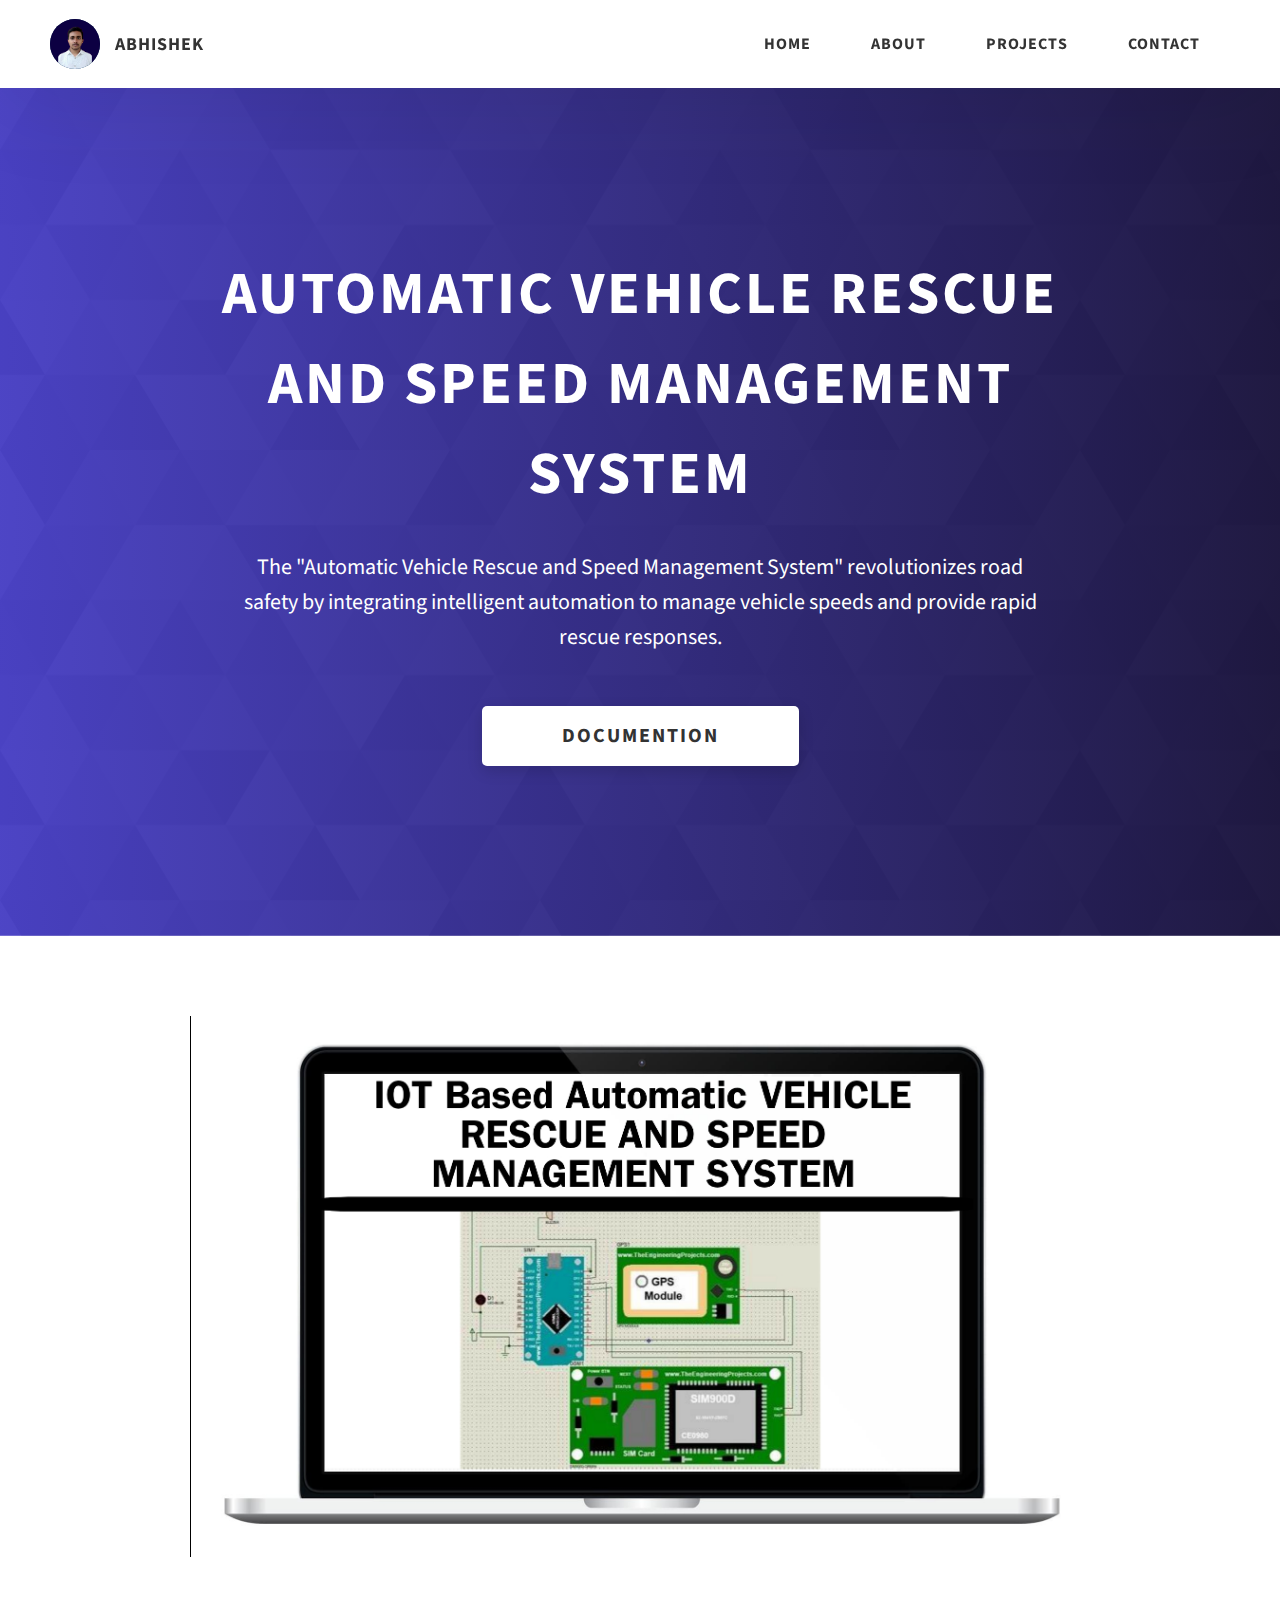
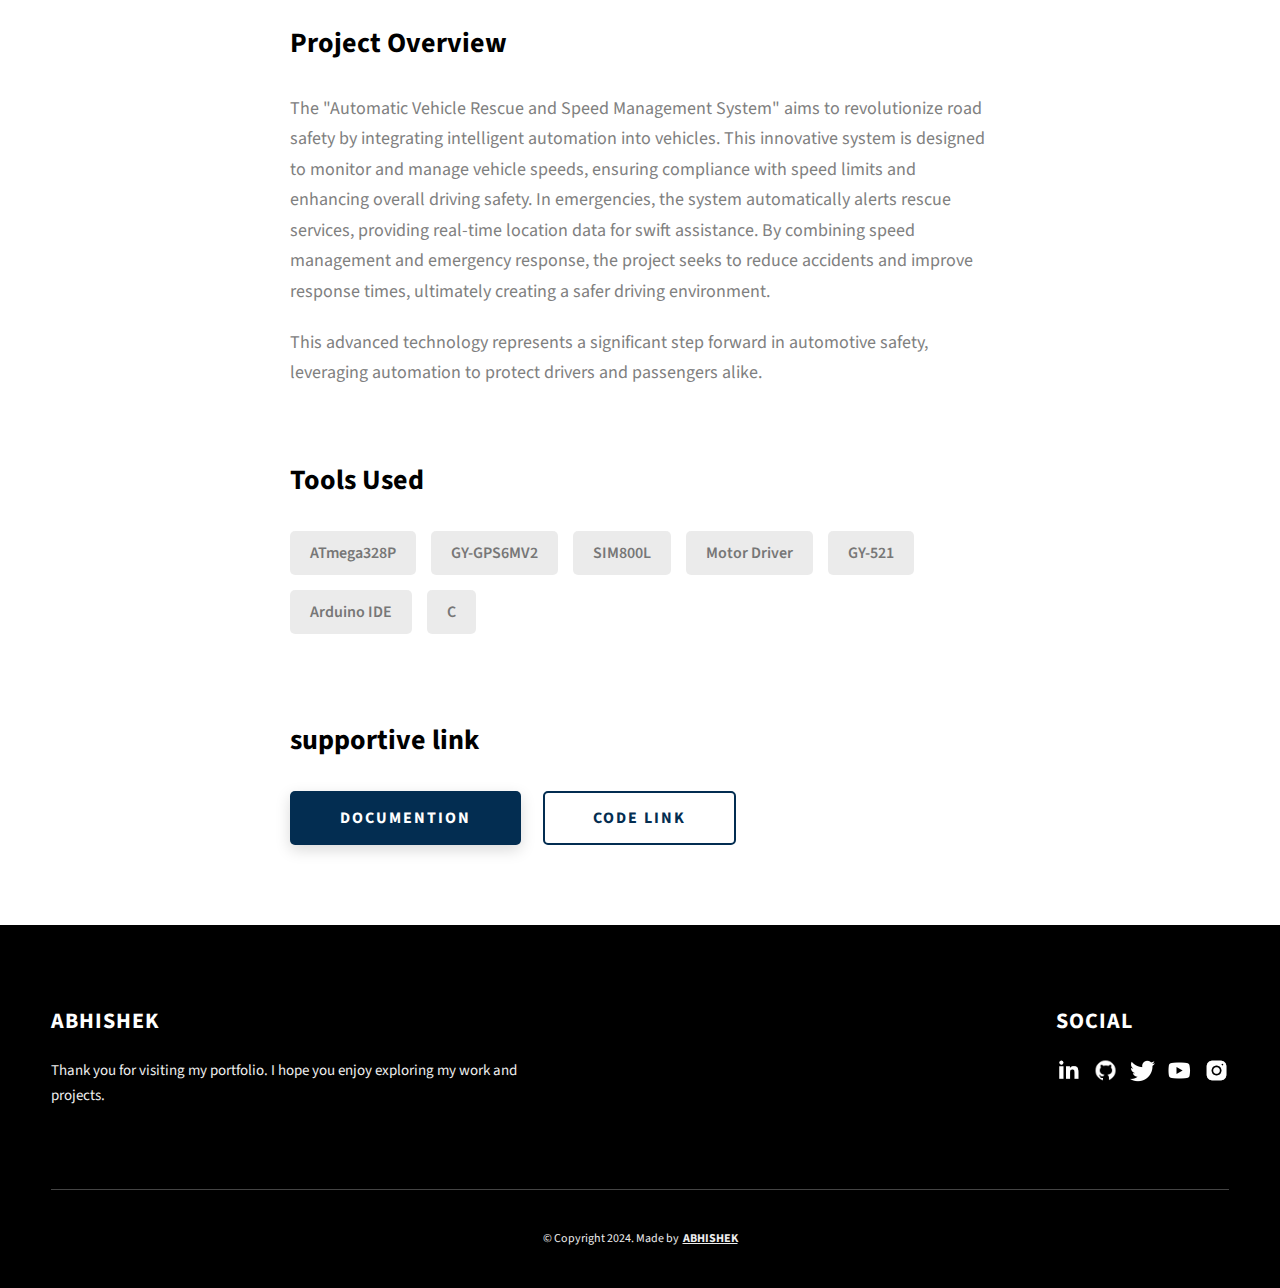
<file: project-3.html>
<!DOCTYPE html>
<html lang="en">
  <head>
    <meta charset="UTF-8" />
    <meta name="viewport" content="width=device-width, initial-scale=1.0" />
    <meta http-equiv="X-UA-Compatible" content="ie=edge" />
    <title>Case Study of Project 2</title>
    <meta name="description" content="Case study page of Project" />

    <link rel="stylesheet" href="css/style.css" />

    <link rel="preconnect" href="https://fonts.googleapis.com" />
    <link rel="preconnect" href="https://fonts.gstatic.com" crossorigin />
    <link
      href="https://fonts.googleapis.com/css2?family=Source+Sans+Pro:wght@400;600;700;900&display=swap"
      rel="stylesheet"
    />
  </head>
  <body>
    <header class="header">
      <div class="header__content">
        <div class="header__logo-container">
          <div class="header__logo-img-cont">
            <img
              src="./assets/png/pf.png"
              alt="Ram Maheshwari Logo Image"
              class="header__logo-img"
            />
          </div>
          <span class="header__logo-sub">Abhishek</span>
        </div>
        <div class="header__main">
          <ul class="header__links">
            <li class="header__link-wrapper">
              <a href="./index.html" class="header__link"> Home </a>
            </li>
            <li class="header__link-wrapper">
              <a href="./index.html#about" class="header__link">About </a>
            </li>
            <li class="header__link-wrapper">
              <a href="./index.html#projects" class="header__link">
                Projects
              </a>
            </li>
            <li class="header__link-wrapper">
              <a href="./index.html#contact" class="header__link"> Contact </a>
            </li>
          </ul>
          <div class="header__main-ham-menu-cont">
            <img
              src="./assets/svg/ham-menu.svg"
              alt="hamburger menu"
              class="header__main-ham-menu"
            />
            <img
              src="./assets/svg/ham-menu-close.svg"
              alt="hamburger menu close"
              class="header__main-ham-menu-close d-none"
            />
          </div>
        </div>
      </div>
      <div class="header__sm-menu">
        <div class="header__sm-menu-content">
          <ul class="header__sm-menu-links">
            <li class="header__sm-menu-link">
              <a href="./index.html"> Home </a>
            </li>

            <li class="header__sm-menu-link">
              <a href="./index.html#about"> About </a>
            </li>

            <li class="header__sm-menu-link">
              <a href="./index.html#projects"> Projects </a>
            </li>

            <li class="header__sm-menu-link">
              <a href="./index.html#contact"> Contact </a>
            </li>
          </ul>
        </div>
      </div>
    </header>
    <section class="project-cs-hero">
      <div class="project-cs-hero__content">
        <h1 class="heading-primary">AUTOMATIC VEHICLE RESCUE AND SPEED MANAGEMENT SYSTEM</h1>
        <div class="project-cs-hero__info">
          <p class="text-primary">
            The "Automatic Vehicle Rescue and Speed Management System" revolutionizes road safety by integrating intelligent automation to manage vehicle speeds and provide rapid rescue responses. 
          </p>
        </div>
        <div class="project-cs-hero__cta">
          <a href="./assets/pdf/project_2024.pdf" class="btn btn--bg" target="_blank">DOCUMENTION</a>
        </div>
      </div>
    </section>
    <section class="project-details">
      <div class="main-container">
        <div class="project-details__content">
          <div class="project-details__showcase-img-cont">
            <img
              src="./assets/jpeg/P3.jpg"
              alt="Project Image"
              class="project-details__showcase-img"
            />
          </div>
          <div class="project-details__content-main">
            <div class="project-details__desc">
              <h3 class="project-details__content-title">Project Overview</h3>
              <p class="project-details__desc-para">
                The "Automatic Vehicle Rescue and Speed Management System" aims to revolutionize road safety by integrating intelligent automation into vehicles. This innovative system is designed to monitor and manage vehicle speeds, ensuring compliance with speed limits and enhancing overall driving safety. In emergencies, the system automatically alerts rescue services, providing real-time location data for swift assistance. By combining speed management and emergency response, the project seeks to reduce accidents and improve response times, ultimately creating a safer driving environment.
              </p>
              <p class="project-details__desc-para">
                This advanced technology represents a significant step forward in automotive safety, leveraging automation to protect drivers and passengers alike.
              </p>
            </div>
            <div class="project-details__tools-used">
              <h3 class="project-details__content-title">Tools Used</h3>
              <div class="skills">
                <div class="skills__skill">ATmega328P</div>
                <div class="skills__skill"> GY-GPS6MV2</div>
                <div class="skills__skill">SIM800L </div>
                <div class="skills__skill">Motor Driver</div>
                <div class="skills__skill">GY-521</div>
                <div class="skills__skill">Arduino IDE</div>
                <div class="skills__skill">C</div>
                <!-- <div class="skills__skill">Wordpress</div>
                <div class="skills__skill">Google ADS</div>
                <div class="skills__skill">Facebook Ads</div>
                <div class="skills__skill">Android</div>
                <div class="skills__skill">IOS</div> -->
              </div>
            </div>
            <div class="project-details__links">
              <h3 class="project-details__content-title">supportive link</h3>
              <a
                href="./assets/pdf/project_2024.pdf"
                class="btn btn--med btn--theme project-details__links-btn"
                target="_blank"
                >DOCUMENTION</a
              >
              <a
                href="./assets/pdf/Project_Code.pdf"
                class="btn btn--med btn--theme-inv project-details__links-btn"
                target="_blank"
                >Code Link</a
              >
            </div>
          </div>
        </div>
      </div>
    </section>
    <footer class="main-footer">
      <div class="main-container">
        <div class="main-footer__upper">
          <div class="main-footer__row main-footer__row-1">
            <h2 class="heading heading-sm main-footer__heading-sm">
              <span>Social</span>
            </h2>
            <div class="main-footer__social-cont">
              <a target="_blank" rel="noreferrer" href="https://www.linkedin.com/in/abhishek-3028192a3/">
                <img
                  class="main-footer__icon"
                  src="./assets/png/linkedin-ico.png"
                  alt="icon"
                />
              </a>
              <a target="_blank" rel="noreferrer" href="https://github.com/Abhisheksingh881">
                <img
                  class="main-footer__icon"
                  src="./assets/png/github-ico.png"
                  alt="icon"
                />
              </a>
              <a target="_blank" rel="noreferrer" href="https://x.com/?lang=en">
                <img
                  class="main-footer__icon"
                  src="./assets/png/twitter-ico.png"
                  alt="icon"
                />
              </a>
              <a target="_blank" rel="noreferrer" href="https://www.youtube.com/">
                <img
                  class="main-footer__icon"
                  src="./assets/png/yt-ico.png"
                  alt="icon"
                />
              </a>
              <a target="_blank" rel="noreferrer" href="https://www.instagram.com/singh.abhishek881/">
                <img
                  class="main-footer__icon main-footer__icon--mr-none"
                  src="./assets/png/insta-ico.png"
                  alt="icon"
                />
              </a>
            </div>
          </div>
          <div class="main-footer__row main-footer__row-2">
            <h4 class="heading heading-sm text-lt">ABHISHEK</h4>
            <p class="main-footer__short-desc">
              Thank you for visiting my portfolio. I hope you enjoy exploring my work and projects.
            </p>
          </div>
        </div>

        <div class="main-footer__lower">
          &copy; Copyright 2024. Made by
          <a rel="noreferrer" target="_blank"
            >ABHISHEK</a
          >
        </div>
      </div>
    </footer>
    <script src="./index.js"></script>
  </body>
</html>
</file>
<file: css/style.css>
/*
0 - 600px:      Phone
600 - 900px:    Tablet portrait
900 - 1200px:   Tablet landscape
[1200 - 1800] is where our normal styles apply
1800px + :      Big desktop
$breakpoint arguement choices:
- phone
- tab-port
- tab-land
- big-desktop

Inside media queries 1em is always 16px i.e 1em = 16px at every screen size only inside media queries
*/
*,
*::after,
*::before {
  margin: 0;
  padding: 0;
  box-sizing: inherit;
  font-family: inherit; }

html {
  font-size: 62.5%;
  scroll-behavior: smooth; }
  @media only screen and (max-width: 75em) {
    html {
      font-size: 59%; } }
  @media only screen and (max-width: 56.25em) {
    html {
      font-size: 56%; } }
  @media only screen and (min-width: 112.5em) {
    html {
      font-size: 65%; } }

body {
  box-sizing: border-box;
  position: relative;
  line-height: 1.5;
  font-family: sans-serif;
  overflow-x: hidden;
  overflow-y: scroll;
  font-family: 'Source Sans Pro', sans-serif; }

a {
  text-decoration: none;
  color: inherit; }

li {
  list-style: none; }

input:focus,
button:focus,
a:focus,
textarea:focus {
  outline: none; }

button {
  border: none;
  cursor: pointer; }

textarea {
  resize: none; }

.heading-primary {
  font-size: 6rem;
  text-transform: uppercase;
  letter-spacing: 3px;
  text-align: center; }
  @media only screen and (max-width: 37.5em) {
    .heading-primary {
      font-size: 4.5rem; } }

.heading-sec__mb-bg {
  margin-bottom: 11rem; }
  @media only screen and (max-width: 56.25em) {
    .heading-sec__mb-bg {
      margin-bottom: 8rem; } }

.heading-sec__mb-med {
  margin-bottom: 9rem; }
  @media only screen and (max-width: 56.25em) {
    .heading-sec__mb-med {
      margin-bottom: 8rem; } }

.heading-sec__main {
  display: block;
  font-size: 4rem;
  text-transform: uppercase;
  letter-spacing: 1px;
  letter-spacing: 3px;
  text-align: center;
  margin-bottom: 3.5rem;
  position: relative; }
  .heading-sec__main--lt {
    color: #fff; }
    .heading-sec__main--lt::after {
      content: '';
      background: #fff !important; }
  .heading-sec__main::after {
    content: '';
    position: absolute;
    top: calc(100% + 1.5rem);
    height: 5px;
    width: 3rem;
    background: #05077d;
    left: 50%;
    transform: translateX(-50%);
    border-radius: 5px; }
    @media only screen and (max-width: 37.5em) {
      .heading-sec__main::after {
        top: calc(100% + 1.2rem); } }

.heading-sec__sub {
  display: block;
  text-align: center;
  color: #777;
  font-size: 2rem;
  font-weight: 500;
  max-width: 80rem;
  margin: auto;
  line-height: 1.6; }
  @media only screen and (max-width: 37.5em) {
    .heading-sec__sub {
      font-size: 1.8rem; } }
  .heading-sec__sub--lt {
    color: #eee; }

.heading-sm {
  font-size: 2.2rem;
  text-transform: uppercase;
  letter-spacing: 1px; }

.main-container {
  max-width: 120rem;
  margin: auto;
  width: 92%; }

.btn {
  background: #fff;
  color: #333;
  text-transform: uppercase;
  letter-spacing: 2px;
  display: inline-block;
  font-weight: 700;
  border-radius: 5px;
  box-shadow: 0 5px 15px 0 rgba(0, 0, 0, 0.15);
  transition: transform .3s; }
  .btn:hover {
    transform: translateY(-3px); }
  .btn--bg {
    padding: 1.5rem 8rem;
    font-size: 2rem; }
  .btn--med {
    padding: 1.5rem 5rem;
    font-size: 1.6rem; }
  .btn--theme {
    background: #032d51;
    color: #fff; }
  .btn--theme-inv {
    color: #032d51;
    background: #fff;
    border: 2px solid #032d51;
    box-shadow: none;
    padding: calc(1.5rem - 2px) calc(5rem - 2px); }

.sec-pad {
  padding: 12rem 0; }
  @media only screen and (max-width: 56.25em) {
    .sec-pad {
      padding: 8rem 0; } }

.text-primary {
  color: #fff;
  font-size: 2.2rem;
  text-align: center;
  width: 100%;
  line-height: 1.6; }
  @media only screen and (max-width: 37.5em) {
    .text-primary {
      font-size: 2rem; } }

.d-none {
  display: none; }

.home-hero {
  color: #fff;
  background: linear-gradient(to right, rgba(33, 23, 183, 0.8), rgba(8, 1, 45, 0.902)), url(../../assets/svg/common-bg.svg);
  background-position: center;
  height: 100vh;
  min-height: 80rem;
  max-height: 120rem;
  position: relative; }
  @media only screen and (max-width: 37.5em) {
    .home-hero {
      height: unset;
      min-height: unset; } }
  .home-hero__socials {
    position: absolute;
    top: 50%;
    border: 2px solid #eee;
    border-left: 2px solid #eee;
    transform: translateY(-50%); }
    @media only screen and (max-width: 56.25em) {
      .home-hero__socials {
        display: none; } }
  .home-hero__mouse-scroll-cont {
    position: absolute;
    bottom: 3%;
    left: 50%;
    transform: translateX(-50%); }
    @media only screen and (max-width: 37.5em) {
      .home-hero__mouse-scroll-cont {
        display: none; } }
  .home-hero__social {
    width: 5rem; }
  .home-hero__social-icon-link {
    width: 100%;
    display: block;
    padding: 1.2rem;
    border-bottom: 2px solid #eee;
    transition: background .3s; }
    .home-hero__social-icon-link:hover {
      background: rgba(255, 255, 255, 0.1); }
    .home-hero__social-icon-link--bd-none {
      border-bottom: 0; }
  .home-hero__social-icon {
    width: 100%; }
  .home-hero__content {
    position: absolute;
    top: 50%;
    left: 50%;
    transform: translate(-50%, -50%);
    max-width: 90rem;
    width: 92%; }
    @media only screen and (max-width: 37.5em) {
      .home-hero__content {
        padding: 19rem 0 13rem 0;
        margin: auto;
        position: static;
        transform: translate(0, 0); } }
  .home-hero__info {
    margin: 3rem auto 0 auto;
    max-width: 80rem; }
  .home-hero__cta {
    margin-top: 5rem;
    text-align: center; }

.about {
  background: #fafafa; }
  .about__content {
    display: grid;
    grid-template-columns: 1fr 1fr;
    grid-gap: 10rem; }
    @media only screen and (max-width: 56.25em) {
      .about__content {
        grid-template-columns: 1fr;
        grid-gap: 8rem; } }
    .about__content-title {
      font-weight: 700;
      font-size: 2.8rem;
      margin-bottom: 3rem; }
      @media only screen and (max-width: 37.5em) {
        .about__content-title {
          font-size: 2.4rem; } }
    .about__content-details-para {
      font-size: 1.8rem;
      color: grey;
      max-width: 60rem;
      line-height: 1.7;
      margin-bottom: 1rem; }
      .about__content-details-para--hl {
        font-weight: 700;
        margin: 0 3px; }
      .about__content-details-para:last-child {
        margin-bottom: 4rem; }

.projects__row {
  display: grid;
  grid-template-columns: 1.5fr 1fr;
  grid-gap: 5rem;
  margin-bottom: 11rem; }
  @media only screen and (max-width: 56.25em) {
    .projects__row {
      grid-template-columns: 1fr;
      grid-gap: 2rem;
      margin-bottom: 8rem; } }
  @media only screen and (max-width: 56.25em) {
    .projects__row {
      text-align: center; } }
  .projects__row:last-child {
    margin-bottom: 0; }
  .projects__row-img-cont {
    overflow: hidden; }
  .projects__row-img {
    width: 100%;
    display: block;
    object-fit: cover; }
  .projects__row-content {
    padding: 2rem 0;
    display: flex;
    justify-content: center;
    flex-direction: column;
    align-items: flex-start; }
    @media only screen and (max-width: 56.25em) {
      .projects__row-content {
        align-items: center; } }
    .projects__row-content-title {
      font-weight: 700;
      font-size: 2.8rem;
      margin-bottom: 2rem; }
      @media only screen and (max-width: 37.5em) {
        .projects__row-content-title {
          font-size: 2.4rem; } }
    .projects__row-content-desc {
      font-size: 1.8rem;
      color: grey;
      max-width: 60rem;
      line-height: 1.7;
      margin-bottom: 3rem; }
      @media only screen and (max-width: 37.5em) {
        .projects__row-content-desc {
          font-size: 1.7rem; } }

.contact {
  background: linear-gradient(to right, rgba(33, 23, 183, 0.8), rgba(8, 1, 45, 0.902)), url(../../assets/svg/common-bg.svg);
  background-size: cover;
  background-position: center; }
  .contact__form-container {
    box-shadow: 0 0 10px rgba(0, 0, 0, 0.1);
    background: white;
    padding: 4rem;
    margin-top: 6rem;
    max-width: 80rem;
    text-align: right;
    width: 95%;
    border-radius: 5px;
    margin: 5rem auto 0 auto; }
    @media only screen and (max-width: 37.5em) {
      .contact__form-container {
        padding: 3rem; } }
  .contact__form-field {
    margin-bottom: 4rem; }
    @media only screen and (max-width: 37.5em) {
      .contact__form-field {
        margin-bottom: 3rem; } }
  .contact__form-label {
    color: #666;
    font-size: 1.4rem;
    letter-spacing: 1px;
    font-weight: 700;
    margin-bottom: 1rem;
    display: block;
    text-align: left; }
  .contact__form-input {
    color: #333;
    padding: 2rem;
    width: 100%;
    border: 1px solid #ebebeb;
    font-size: 1.6rem;
    letter-spacing: 0px;
    background: #f0f0f0;
    border-radius: 5px;
    font-weight: 600;
    /* Code for Modern Browsers */
    /* Code for WebKit, Blink, Edge */
    /* Code for Internet Explorer 10-11 */
    /* Code for Microsoft Edge */
    /* Code for Mozilla Firefox 4 to 18 */
    /* Code for Mozilla Firefox 19+ */ }
    .contact__form-input::placeholder {
      color: #999;
      font-weight: 600;
      font-size: 1.6rem; }
    .contact__form-input::-webkit-input-placeholder {
      color: #999;
      font-weight: 600;
      font-size: 1.6rem; }
    .contact__form-input:-ms-input-placeholder {
      color: #999;
      font-weight: 600;
      font-size: 1.6rem; }
    .contact__form-input::-ms-input-placeholder {
      color: #999;
      font-weight: 600;
      font-size: 1.6rem; }
    .contact__form-input:-moz-placeholder {
      opacity: 1;
      color: #999;
      font-weight: 600;
      font-size: 1.6rem; }
    .contact__form-input::-moz-placeholder {
      opacity: 1;
      color: #999;
      font-weight: 600;
      font-size: 1.6rem; }
  .contact__btn {
    width: 30%;
    padding: 2rem 4rem;
    font-size: 1.6rem; }
    @media only screen and (max-width: 37.5em) {
      .contact__btn {
        width: 100%; } }

.project-cs-hero {
  color: #fff;
  background: linear-gradient(to right, rgba(33, 23, 183, 0.8), rgba(8, 1, 45, 0.902)), url(../../assets/svg/common-bg.svg);
  background-size: cover;
  background-position: center;
  position: relative; }
  @media only screen and (max-width: 37.5em) {
    .project-cs-hero {
      height: unset;
      min-height: unset; } }
  .project-cs-hero__content {
    padding: 25rem 0 17rem 0;
    max-width: 90rem;
    width: 92%;
    margin: auto; }
    @media only screen and (max-width: 37.5em) {
      .project-cs-hero__content {
        padding: 19rem 0 13rem 0;
        margin: auto;
        position: static;
        transform: translate(0, 0); } }
  .project-cs-hero__info {
    margin: 3rem auto 0 auto;
    max-width: 80rem; }
  .project-cs-hero__cta {
    margin-top: 5rem;
    text-align: center; }

.project-details__content {
  padding: 8rem 0;
  max-width: 90rem;
  margin: auto; }
  .project-details__content-title {
    font-weight: 700;
    font-size: 2.8rem;
    margin-bottom: 3rem; }
    @media only screen and (max-width: 37.5em) {
      .project-details__content-title {
        font-size: 2.4rem; } }

.project-details__showcase-img-cont {
  width: 100%;
  margin-bottom: 6rem; }

.project-details__showcase-img {
  width: 100%; }

.project-details__content-main {
  width: 100%;
  max-width: 70rem;
  margin: auto; }

.project-details__desc {
  margin: 0 0 7rem 0; }
  .project-details__desc-para {
    font-size: 1.8rem;
    line-height: 1.7;
    color: grey;
    margin-bottom: 2rem; }

.project-details__tools-used {
  margin: 0 0 7rem 0; }
  .project-details__tools-used-list {
    display: flex;
    flex-wrap: wrap; }
  .project-details__tools-used-item {
    padding: 1rem 2rem;
    margin-bottom: 1.5rem;
    margin-right: 1.5rem;
    font-size: 1.6rem;
    background: rgba(153, 153, 153, 0.2);
    border-radius: 5px;
    font-weight: 600;
    color: #777; }

.project-details__links {
  margin: 0 0; }
  .project-details__links-btn {
    margin-right: 2rem; }
    @media only screen and (max-width: 37.5em) {
      .project-details__links-btn {
        margin-right: 0;
        width: 70%;
        margin-bottom: 2rem;
        text-align: center; } }
    .project-details__links-btn:last-child {
      margin: 0; }
      @media only screen and (max-width: 37.5em) {
        .project-details__links-btn:last-child {
          margin: 0; } }

.header {
  position: fixed;
  width: 100%;
  z-index: 1000;
  background: #000;
  background: #fff;
  box-shadow: 0 10px 100px rgba(0, 0, 0, 0.1); }
  .header__content {
    display: flex;
    align-items: center;
    justify-content: space-between;
    padding: 1rem 5rem; }
    @media only screen and (max-width: 56.25em) {
      .header__content {
        padding: 0 2rem; } }
  .header__logo-container {
    display: flex;
    align-items: center;
    cursor: pointer;
    color: #333;
    transition: color .3s; }
    .header__logo-container:hover {
      color: #032d51; }
  .header__logo-img-cont {
    width: 5rem;
    height: 5rem;
    border-radius: 50px;
    overflow: hidden;
    margin-right: 1.5rem;
    background: #032d51; }
    @media only screen and (max-width: 56.25em) {
      .header__logo-img-cont {
        width: 4.5rem;
        height: 4.5rem;
        margin-right: 1.2rem; } }
  .header__logo-img {
    width: 100%;
    height: 100%;
    object-fit: cover;
    object-position: center;
    display: block; }
  .header__logo-sub {
    font-size: 1.8rem;
    text-transform: uppercase;
    font-weight: 700;
    letter-spacing: 1px; }
  .header__links {
    display: flex; }
    @media only screen and (max-width: 37.5em) {
      .header__links {
        display: none; } }
  .header__link {
    padding: 2.2rem 3rem;
    display: inline-block;
    font-size: 1.6rem;
    color: #333;
    text-transform: uppercase;
    letter-spacing: 1px;
    font-weight: 700;
    transition: color .3s; }
    .header__link:hover {
      color: #032d51; }
    @media only screen and (max-width: 56.25em) {
      .header__link {
        padding: 3rem 1.8rem;
        font-size: 1.5rem; } }
  .header__main-ham-menu-cont {
    display: none;
    width: 3rem;
    padding: 2.2rem 0; }
    @media only screen and (max-width: 37.5em) {
      .header__main-ham-menu-cont {
        display: block; } }
  .header__main-ham-menu {
    width: 100%; }
  .header__main-ham-menu-close {
    width: 100%; }
  .header__sm-menu {
    background: #fff;
    position: absolute;
    width: 100%;
    top: 100%;
    visibility: hidden;
    opacity: 0;
    transition: all .3s;
    box-shadow: 0px 5px 5px 0px rgba(0, 0, 0, 0.1);
    -webkit-box-shadow: 0px 5px 5px 0px rgba(0, 0, 0, 0.1);
    -moz-box-shadow: 0px 5px 5px 0px rgba(0, 0, 0, 0.1); }
    .header__sm-menu--active {
      visibility: hidden;
      opacity: 0; }
      @media only screen and (max-width: 37.5em) {
        .header__sm-menu--active {
          visibility: visible;
          opacity: 1; } }
  .header__sm-menu-link a {
    display: block;
    text-decoration: none;
    padding: 2.5rem 3rem;
    font-size: 1.6rem;
    color: #333;
    text-align: right;
    border-bottom: 1px solid #eee;
    font-weight: 700;
    text-transform: uppercase;
    letter-spacing: 2px;
    transition: color .3s; }
    .header__sm-menu-link a:hover {
      color: #032d51; }
  .header__sm-menu-link:first-child a {
    border-top: 1px solid #eee; }
  .header__sm-menu-link-last {
    border-bottom: 0; }

.main-footer {
  background: #000;
  color: #fff; }
  .main-footer__upper {
    display: flex;
    justify-content: space-between;
    padding: 8rem 0; }
    @media only screen and (max-width: 56.25em) {
      .main-footer__upper {
        padding: 6rem 0; } }
    @media only screen and (max-width: 37.5em) {
      .main-footer__upper {
        display: block; } }
  .main-footer__row-1 {
    order: 2; }
    @media only screen and (max-width: 56.25em) {
      .main-footer__row-1 {
        margin-bottom: 5rem; } }
  .main-footer__row-2 {
    width: 40%;
    order: 1;
    max-width: 50rem; }
    @media only screen and (max-width: 56.25em) {
      .main-footer__row-2 {
        width: 100%; } }
  .main-footer__short-desc {
    margin-top: 2rem;
    color: #eee;
    font-size: 1.5rem;
    line-height: 1.7; }
  .main-footer__social-cont {
    margin-top: 2rem; }
  .main-footer__icon {
    margin-right: 1rem;
    width: 2.5rem; }
    .main-footer__icon--mr-none {
      margin-right: 0; }
  .main-footer__lower {
    padding: 4rem 0;
    border-top: 1px solid #444;
    color: #eee;
    font-size: 1.2rem;
    text-align: left;
    text-align: center; }
    .main-footer__lower a {
      text-decoration: underline;
      font-weight: bold;
      margin-left: 2px; }
    @media only screen and (max-width: 56.25em) {
      .main-footer__lower {
        padding: 3.5rem 0; } }

.skills {
  display: flex;
  flex-wrap: wrap; }
  .skills__skill {
    padding: 1rem 2rem;
    margin-bottom: 1.5rem;
    margin-right: 1.5rem;
    font-size: 1.6rem;
    background: rgba(153, 153, 153, 0.2);
    border-radius: 5px;
    font-weight: 600;
    color: #777; }

.mouse {
  width: 25px;
  height: 40px;
  border: 2px solid #eee;
  border-radius: 60px;
  position: relative;
  overflow: hidden; }
  .mouse::before {
    content: '';
    width: 5px;
    height: 5px;
    position: absolute;
    top: 7px;
    left: 50%;
    transform: translateX(-50%);
    background-color: #eee;
    border-radius: 50%;
    opacity: 1;
    animation: wheel 1.3s infinite;
    -webkit-animation: wheel 1.3s infinite; }

@keyframes wheel {
  to {
    opacity: 0;
    top: 27px; } }

@-webkit-keyframes wheel {
  to {
    opacity: 0;
    top: 27px; } }
</file>
